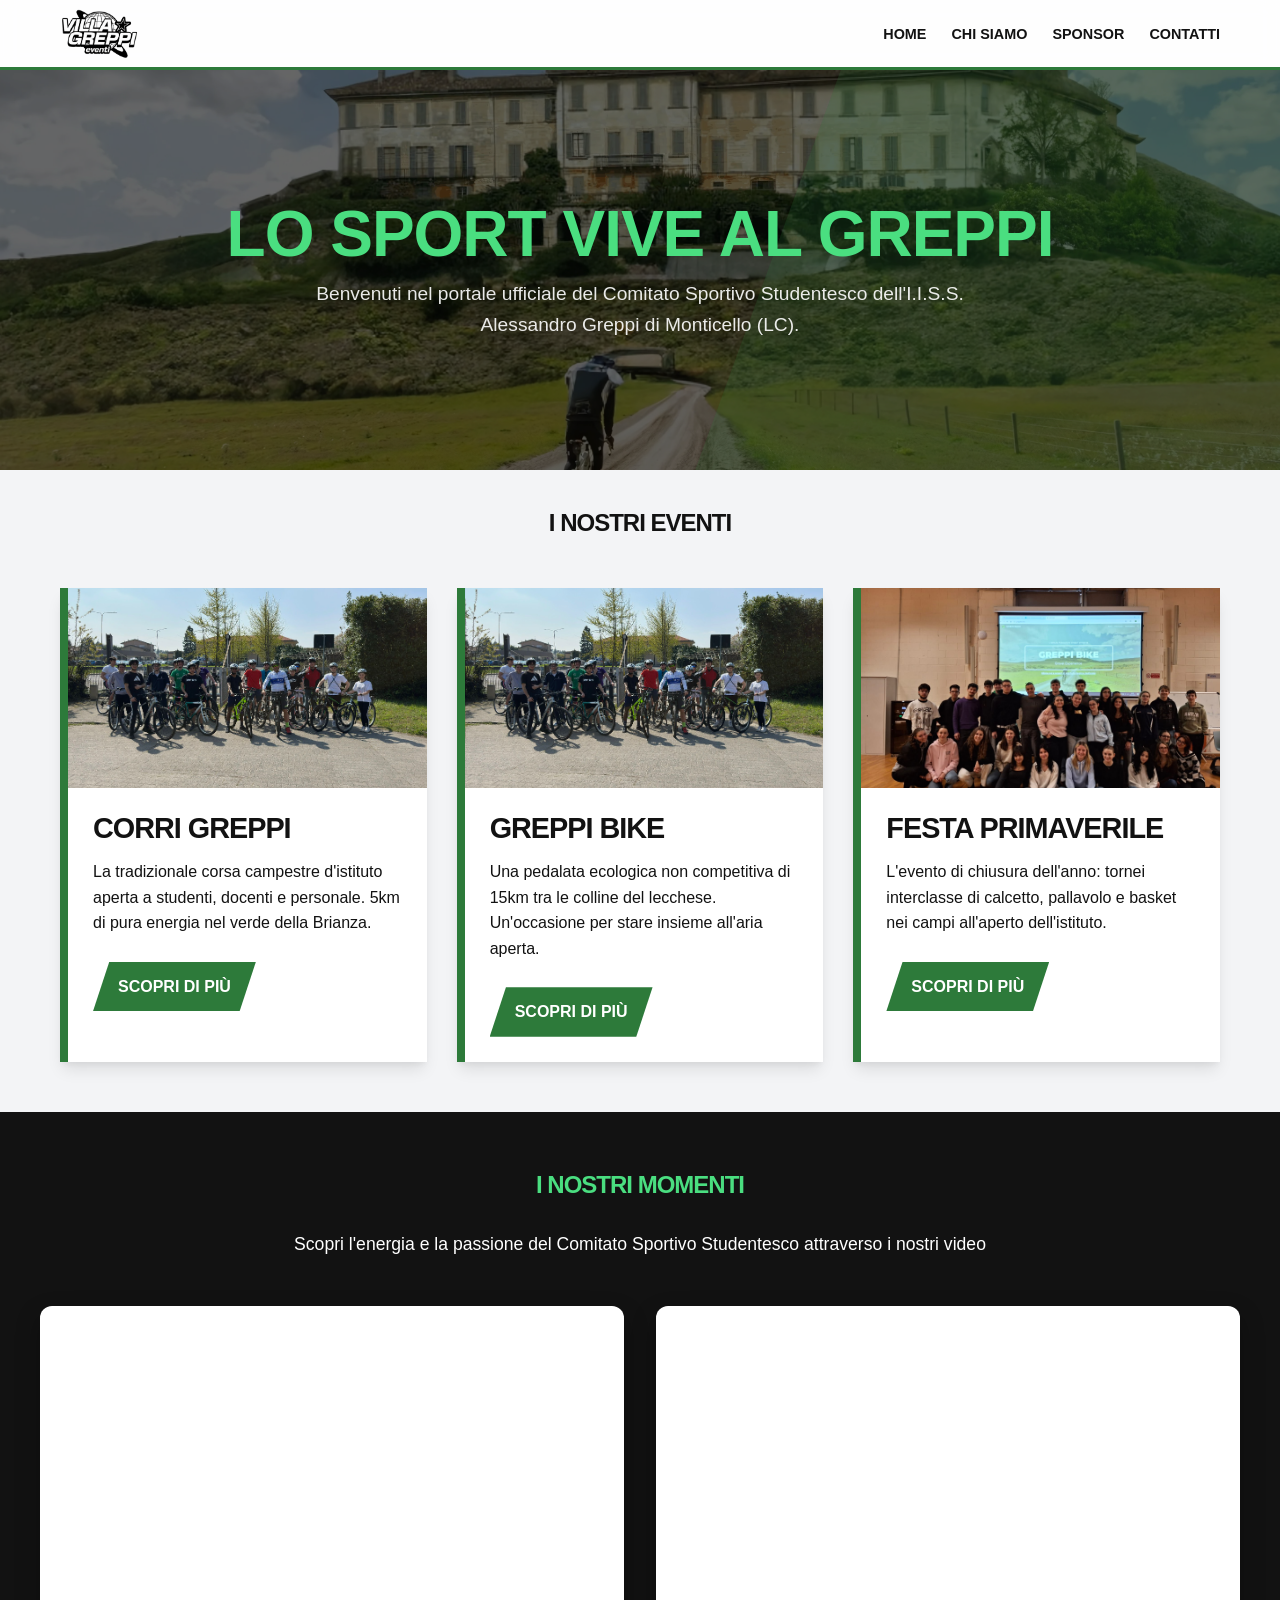
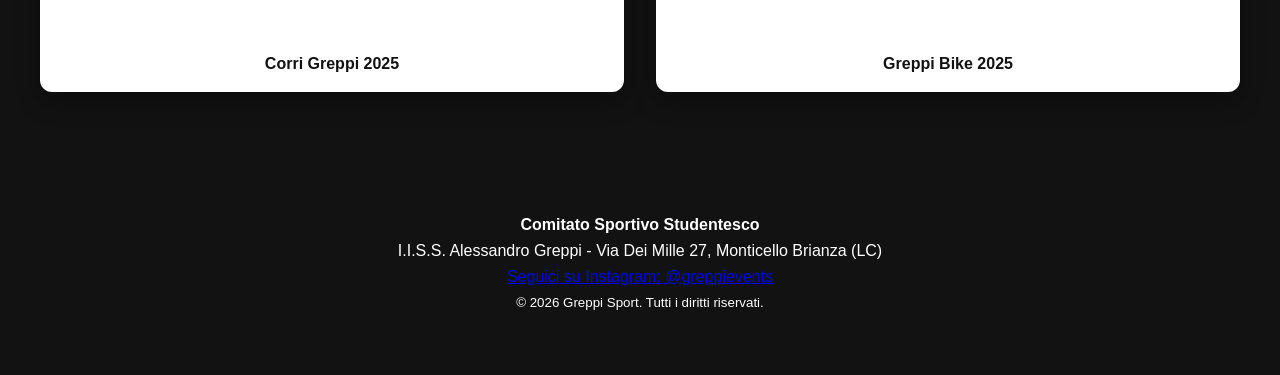
<file: index.html>
<!DOCTYPE html>
<html lang="it">
<head>
    <meta charset="UTF-8">
    <meta name="viewport" content="width=device-width, initial-scale=1.0">
    <meta name="description" content="Comitato Sportivo Studentesco dell'I.I.S.S. Alessandro Greppi. Eventi sportivi: Corri Greppi, Greppi Bike, Festa Primaverile. Corsa, maratona, Villa Greppi.">
    <title>Greppi Sport | I.I.S.S. Alessandro Greppi</title>
    <link rel="stylesheet" href="css/style.css">
</head>
<body>

    <header class="main-header">
        <nav class="navbar">
            <div class="logo"><a href="index.html"><img src="img/logo1.png" alt="Logo Greppi Sport"></a></div>
            <button class="menu-toggle" id="menuToggle">☰</button>
            <ul class="nav-links" id="navLinks">
                <li><a href="index.html">Home</a></li>
                <li><a href="chi-siamo.html">Chi Siamo</a></li>
                <li><a href="sponsor.html">Sponsor</a></li>
                <li><a href="contatti.html">Contatti</a></li>
            </ul>
        </nav>
    </header>

    <section class="hero" style="background-image: url('img/fotovillahome.png'); background-size: cover; background-position: center;">
        <div class="hero-overlay" style="position: absolute; top: 0; left: 0; right: 0; bottom: 0; background: rgba(0,0,0,0.6);"></div>
        <div style="position: relative; z-index: 2;">
            <h1>Lo sport vive al Greppi</h1>
            <p>Benvenuti nel portale ufficiale del Comitato Sportivo Studentesco dell'I.I.S.S. Alessandro Greppi di Monticello (LC).</p>
        </div>
    </section>

    <main class="container">
        <h2 style="text-align: center;">I Nostri Eventi</h2>
        <br>
        <br>
        <div class="events-grid">
            <div class="card">
                <div class="card-img" style="background-image: url('img/fotoragazzi.png'); background-size: cover; background-position: center; color: transparent;">[Immagine Ragazzi che corrono]</div>
                <div class="card-content">
                    <h3>Corri Greppi</h3>
                    <p>La tradizionale corsa campestre d'istituto aperta a studenti, docenti e personale. 5km di pura energia nel verde della Brianza.</p>
                    <br>
                    <a href="corri-greppi/index.html" class="btn">Scopri di più</a>
                </div>
            </div>
            
            <div class="card">
                <div class="card-img" style="background-image: url('img/fotoragazzi.png'); background-size: cover; background-position: center; color: transparent;">[Immagine Gruppo in bicicletta]</div>
                <div class="card-content">
                    <h3>Greppi Bike</h3>
                    <p>Una pedalata ecologica non competitiva di 15km tra le colline del lecchese. Un'occasione per stare insieme all'aria aperta.</p>
                    <br>
                    <a href="greppi-bike/index.html" class="btn">Scopri di più</a>
                </div>
            </div>

            <div class="card">
                <div class="card-img" style="background-image: url('img/grupporagazzicomitato.jpg'); background-size: cover; background-position: center; color: transparent;">[Immagine Torneo Pallavolo]</div>
                <div class="card-content">
                    <h3>Festa Primaverile</h3>
                    <p>L'evento di chiusura dell'anno: tornei interclasse di calcetto, pallavolo e basket nei campi all'aperto dell'istituto.</p>
                    <br>
                    <a href="festa-primaverile/index.html" class="btn">Scopri di più</a>
                </div>
            </div>
        </div>
    </main>

    <section style="background: var(--dark); color: white; padding: 60px 20px; text-align: center;">
        <h2 style="color: var(--primary-bright); margin-bottom: 2rem;">I Nostri Momenti</h2>
        <p style="margin-bottom: 3rem; font-size: 1.1rem;">Scopri l'energia e la passione del Comitato Sportivo Studentesco attraverso i nostri video</p>
        
        <div class="video-grid" style="display: grid; grid-template-columns: repeat(auto-fit, minmax(400px, 1fr)); gap: 2rem; max-width: 1200px; margin: 0 auto;">
            <div style="background: white; border-radius: 12px; overflow: hidden; box-shadow: 0 10px 25px rgba(0,0,0,0.3);">
                <div style="position: relative; padding-bottom: 56.25%; height: 0;">
                    <iframe src="https://www.youtube-nocookie.com/embed/0tg53-FqKUw" 
                            style="position: absolute; top: 0; left: 0; width: 100%; height: 100%; border: none;" 
                            allowfullscreen>
                    </iframe>
                </div>
                <div style="padding: 1rem;">
                    <h4 style="color: var(--dark); margin: 0;">Corri Greppi 2025</h4>
                </div>
            </div>
            
            <div style="background: white; border-radius: 12px; overflow: hidden; box-shadow: 0 10px 25px rgba(0,0,0,0.3);">
                <div style="position: relative; padding-bottom: 56.25%; height: 0;">
                    <iframe src="https://www.youtube-nocookie.com/embed/YhmUD1YrfaY" 
                            style="position: absolute; top: 0; left: 0; width: 100%; height: 100%; border: none;" 
                            allowfullscreen>
                    </iframe>
                </div>
                <div style="padding: 1rem;">
                    <h4 style="color: var(--dark); margin: 0;">Greppi Bike 2025</h4>
                </div>
            </div>
        </div>
    </section>

    <footer>
        <p><strong>Comitato Sportivo Studentesco</strong></p>
        <p>I.I.S.S. Alessandro Greppi - Via Dei Mille 27, Monticello Brianza (LC)</p>
        <p><a href="https://instagram.com/greppievents" target="_blank">Seguici su Instagram: @greppievents</a></p>
        <p><small>&copy; 2026 Greppi Sport. Tutti i diritti riservati.</small></p>
    </footer>

    <script src="js/main.js"></script>
</body>
</html>
</file>
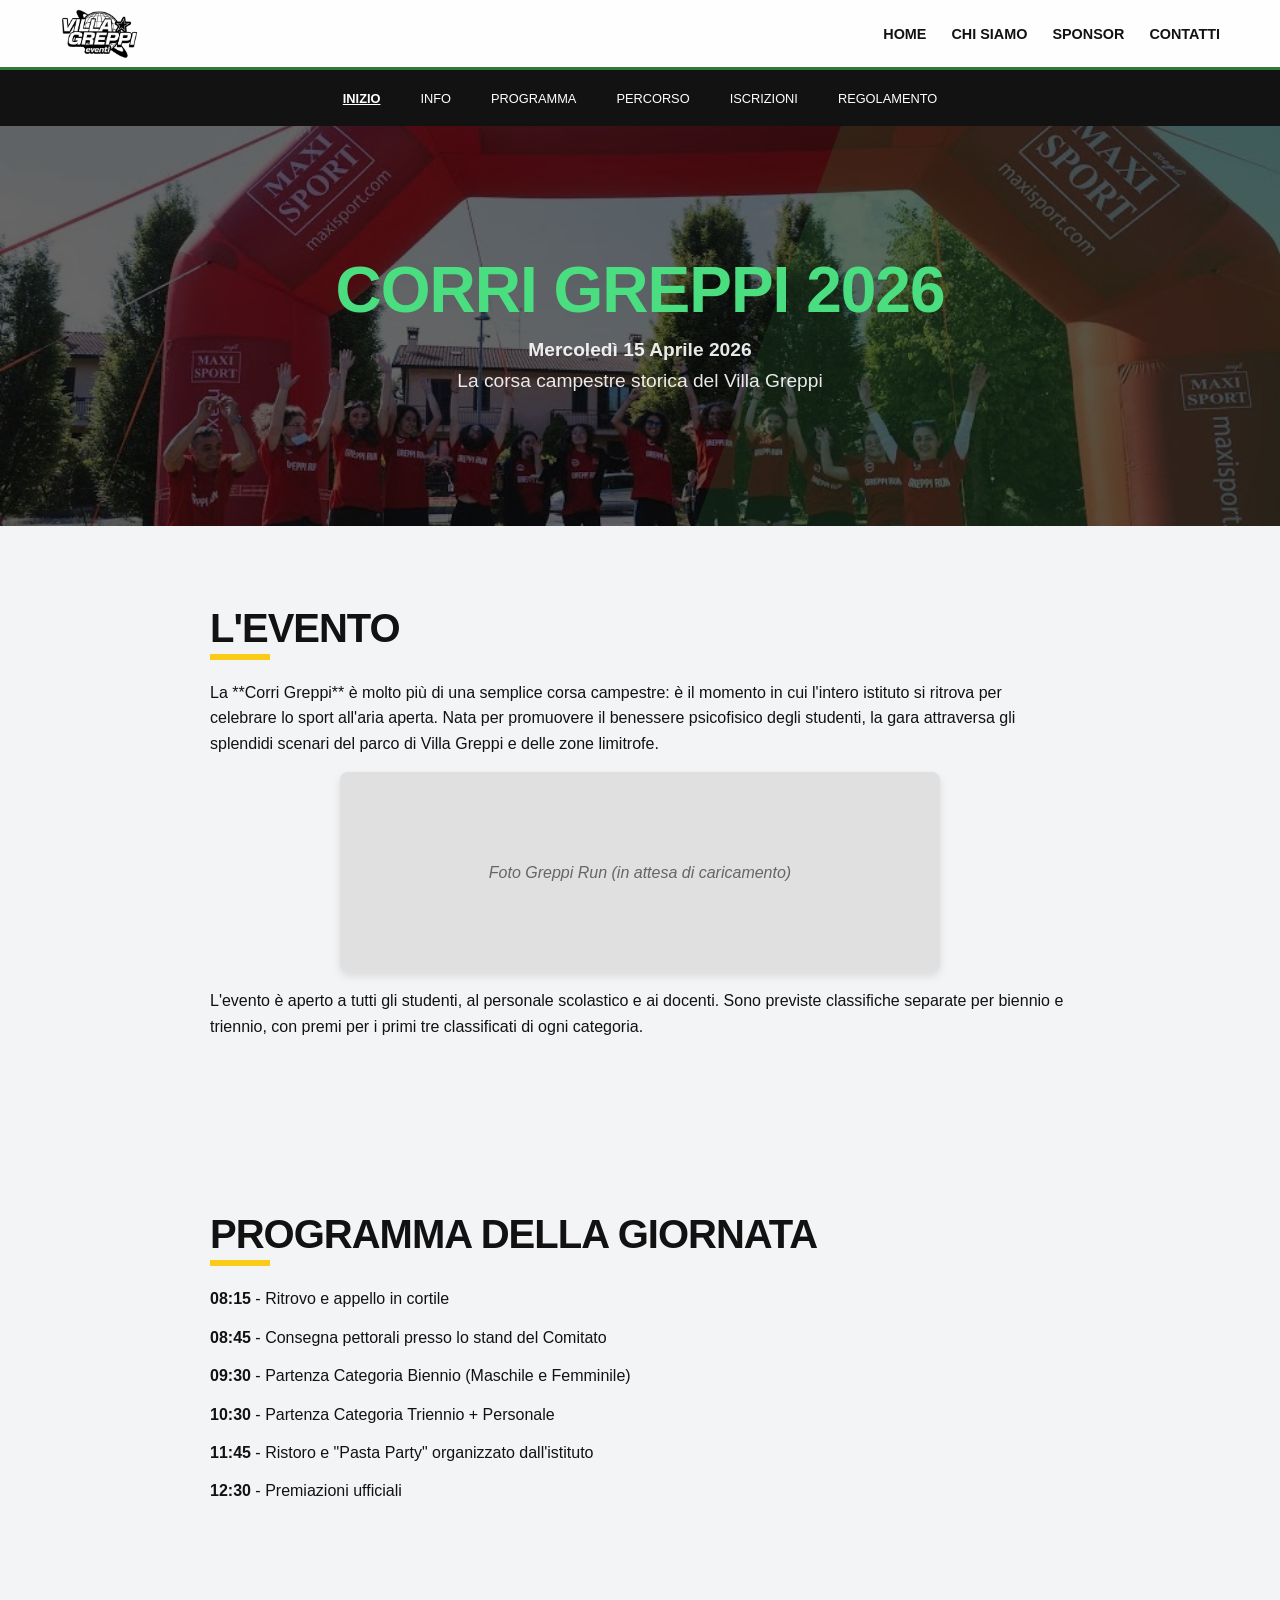
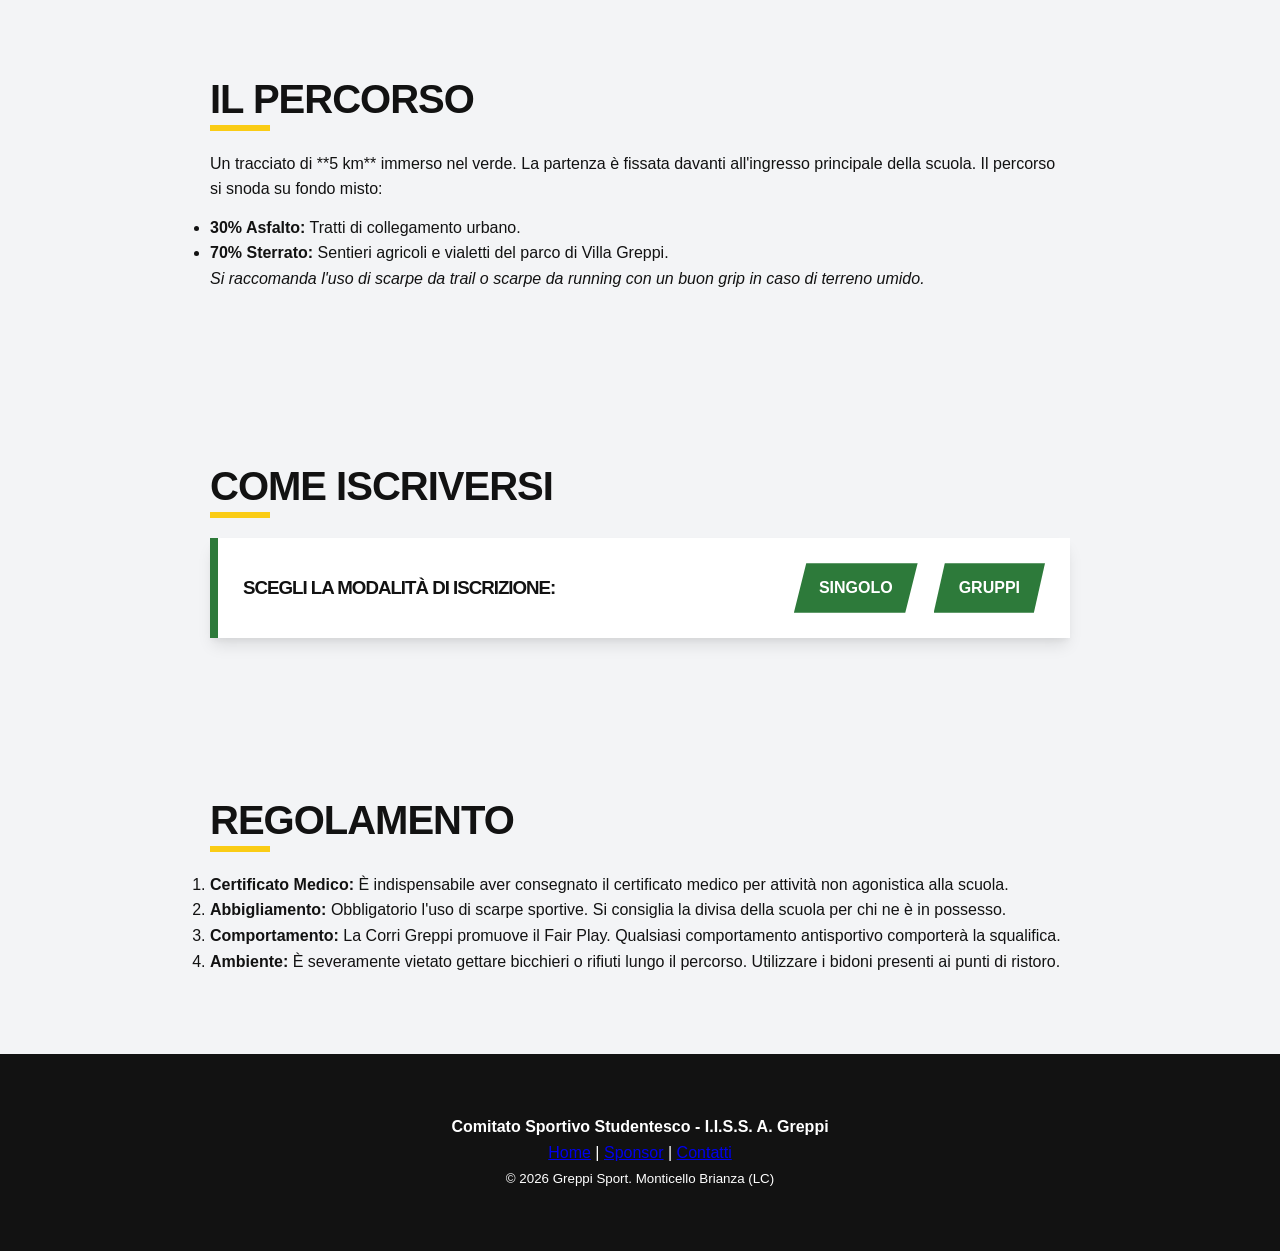
<file: corri-greppi/index.html>
<!DOCTYPE html>
<html lang="it">
<head>
    <meta charset="UTF-8">
    <meta name="viewport" content="width=device-width, initial-scale=1.0">
    <meta name="description" content="Corri Greppi 2026: Corsa campestre 5km nella Villa Greppi di Monticello. Evento del Comitato Sportivo Studentesco. Iscrizioni aperte per studenti, docenti e personale.">
    <title>Corri Greppi 2026 | Greppi Sport</title>
    <link rel="stylesheet" href="../css/style.css">
</head>
<body>

    <header class="main-header">
        <nav class="navbar">
            <div class="logo"><a href="../index.html"><img src="../img/logo1.png" alt="Logo Greppi Sport"></a></div>
            <button class="menu-toggle" id="menuToggle">☰</button>
            <ul class="nav-links" id="navLinks">
                <li><a href="../index.html">Home</a></li>
                <li><a href="../chi-siamo.html">Chi Siamo</a></li>
                <li><a href="../sponsor.html">Sponsor</a></li>
                <li><a href="../contatti.html">Contatti</a></li>
            </ul>
        </nav>
    </header>

    <nav class="event-nav">
        <ul>
            <li><a href="#hero">Inizio</a></li>
            <li><a href="#info">Info</a></li>
            <li><a href="#programma">Programma</a></li>
            <li><a href="#percorso">Percorso</a></li>
            <li><a href="#iscrizioni">Iscrizioni</a></li>
            <li><a href="#regolamento">Regolamento</a></li>
        </ul>
    </nav>

    <section id="hero" class="hero" style="background-image: url('../img/immaginegreppirun.jpg'); background-size: cover; background-position: center;">
        <div class="hero-overlay" style="position: absolute; top: 0; left: 0; right: 0; bottom: 0; background: rgba(0,0,0,0.6);"></div>
        <div style="position: relative; z-index: 2;">
            <h1>Corri Greppi 2026</h1>
            <p><strong>Mercoledì 15 Aprile 2026</strong><br>La corsa campestre storica del Villa Greppi</p>
        </div>
    </section>

    <section id="info" class="event-section">
        <h2>L'Evento</h2>
        <p>La **Corri Greppi** è molto più di una semplice corsa campestre: è il momento in cui l'intero istituto si ritrova per celebrare lo sport all'aria aperta. Nata per promuovere il benessere psicofisico degli studenti, la gara attraversa gli splendidi scenari del parco di Villa Greppi e delle zone limitrofe.</p>
        
        <div class="image-placeholder" style="max-height: 300px; display: flex; align-items: center;">Foto Greppi Run (in attesa di caricamento)</div>

        <p>L'evento è aperto a tutti gli studenti, al personale scolastico e ai docenti. Sono previste classifiche separate per biennio e triennio, con premi per i primi tre classificati di ogni categoria.</p>
    </section>

    <section id="programma" class="event-section" style="background-color: var(--bg-light);">
        <h2>Programma della Giornata</h2>
        <div class="program-table">
            <p><strong>08:15</strong> - Ritrovo e appello in cortile</p>
            <p><strong>08:45</strong> - Consegna pettorali presso lo stand del Comitato</p>
            <p><strong>09:30</strong> - Partenza Categoria Biennio (Maschile e Femminile)</p>
            <p><strong>10:30</strong> - Partenza Categoria Triennio + Personale</p>
            <p><strong>11:45</strong> - Ristoro e "Pasta Party" organizzato dall'istituto</p>
            <p><strong>12:30</strong> - Premiazioni ufficiali</p>
        </div>
    </section>

    <section id="percorso" class="event-section">
        <h2>Il Percorso</h2>
        <p>Un tracciato di **5 km** immerso nel verde. La partenza è fissata davanti all'ingresso principale della scuola. Il percorso si snoda su fondo misto:</p>
        <ul>
            <li><strong>30% Asfalto:</strong> Tratti di collegamento urbano.</li>
            <li><strong>70% Sterrato:</strong> Sentieri agricoli e vialetti del parco di Villa Greppi.</li>
        </ul>
        <p><em>Si raccomanda l'uso di scarpe da trail o scarpe da running con un buon grip in caso di terreno umido.</em></p>
    </section>

    <section id="iscrizioni" class="event-section">
        <h2>Come Iscriversi</h2>
        <div class="signup-section">
            <h3>Scegli la modalità di iscrizione:</h3>
            <div class="btn-container">
                <a href="#" class="btn">Singolo</a>
                <a href="#" class="btn">Gruppi</a>
            </div>
        </div>
    </section>

    <section id="regolamento" class="event-section">
        <h2>Regolamento</h2>
        <ol>
            <li><strong>Certificato Medico:</strong> È indispensabile aver consegnato il certificato medico per attività non agonistica alla scuola.</li>
            <li><strong>Abbigliamento:</strong> Obbligatorio l'uso di scarpe sportive. Si consiglia la divisa della scuola per chi ne è in possesso.</li>
            <li><strong>Comportamento:</strong> La Corri Greppi promuove il Fair Play. Qualsiasi comportamento antisportivo comporterà la squalifica.</li>
            <li><strong>Ambiente:</strong> È severamente vietato gettare bicchieri o rifiuti lungo il percorso. Utilizzare i bidoni presenti ai punti di ristoro.</li>
        </ol>
    </section>

    <footer>
        <p><strong>Comitato Sportivo Studentesco - I.I.S.S. A. Greppi</strong></p>
        <p><a href="../index.html">Home</a> | <a href="../sponsor.html">Sponsor</a> | <a href="../contatti.html">Contatti</a></p>
        <p><small>&copy; 2026 Greppi Sport. Monticello Brianza (LC)</small></p>
    </footer>

    <script src="../js/main.js"></script>
</body>
</html>
</file>
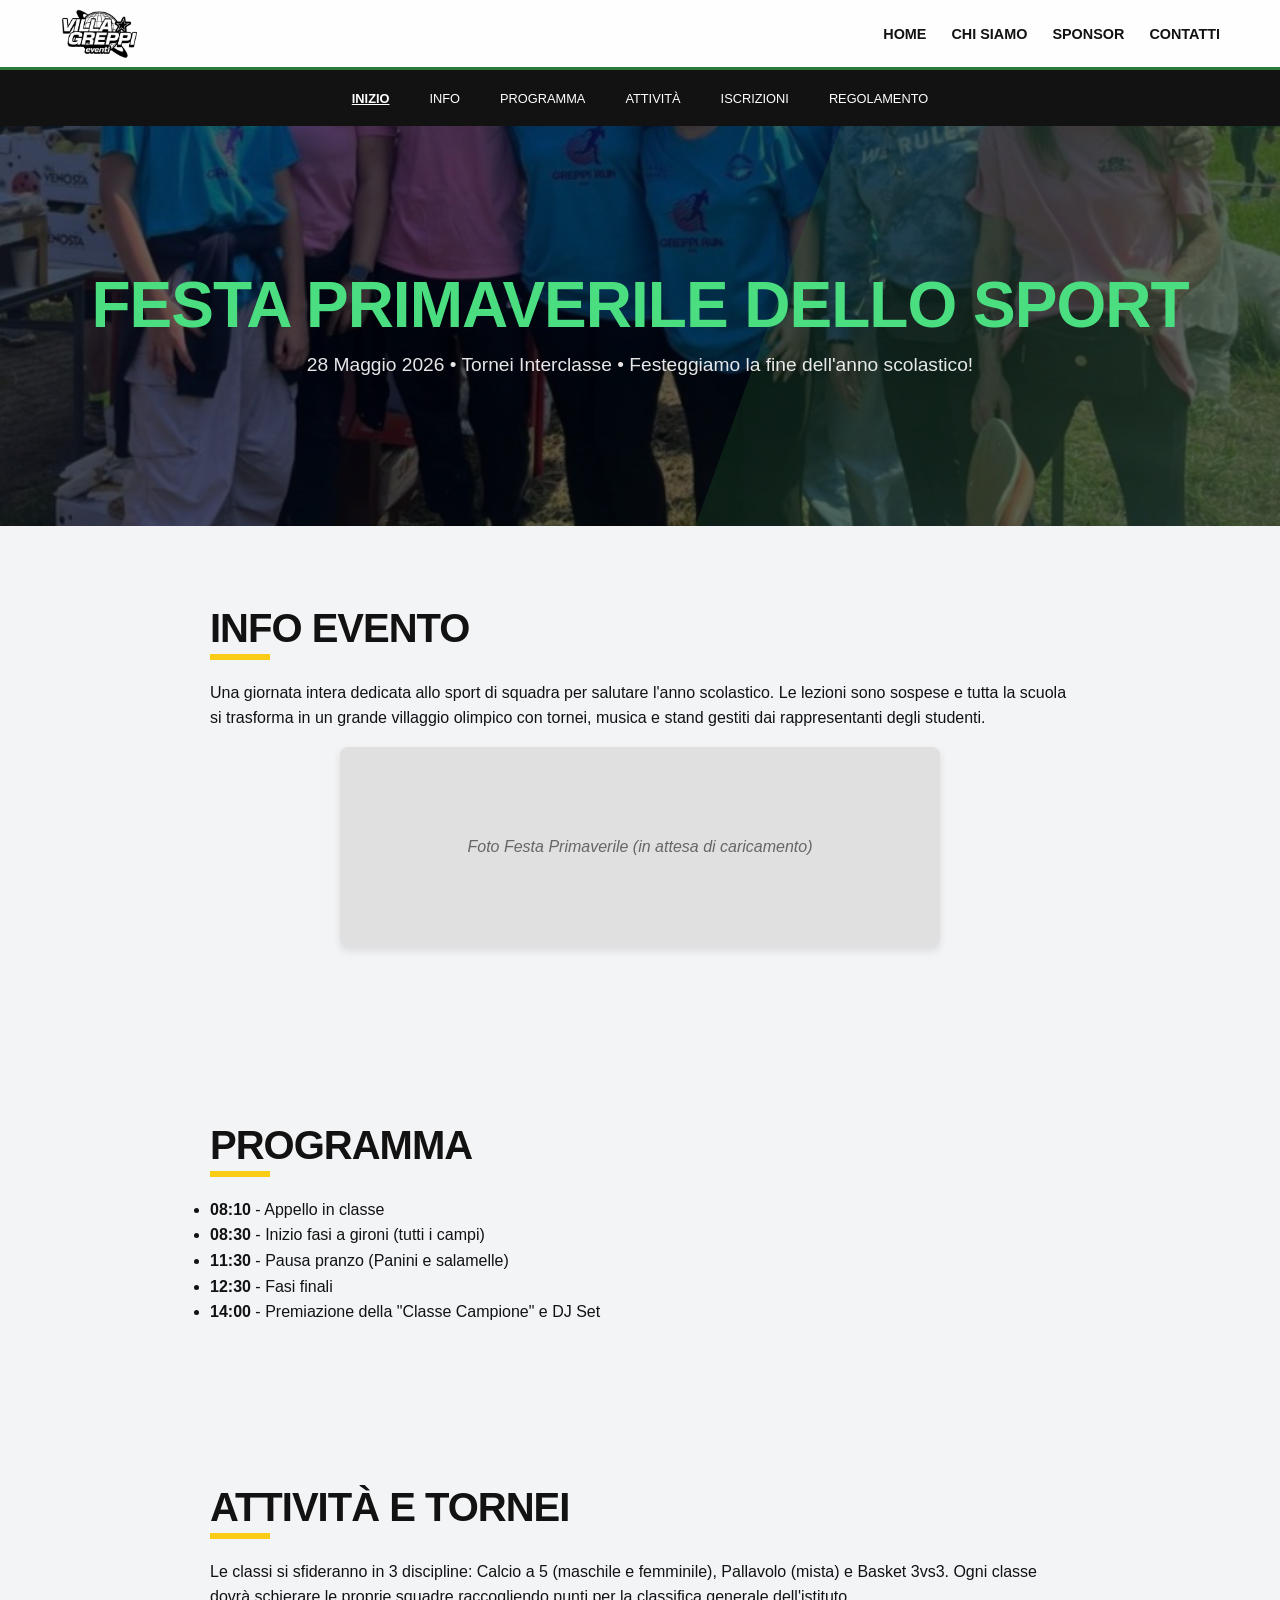
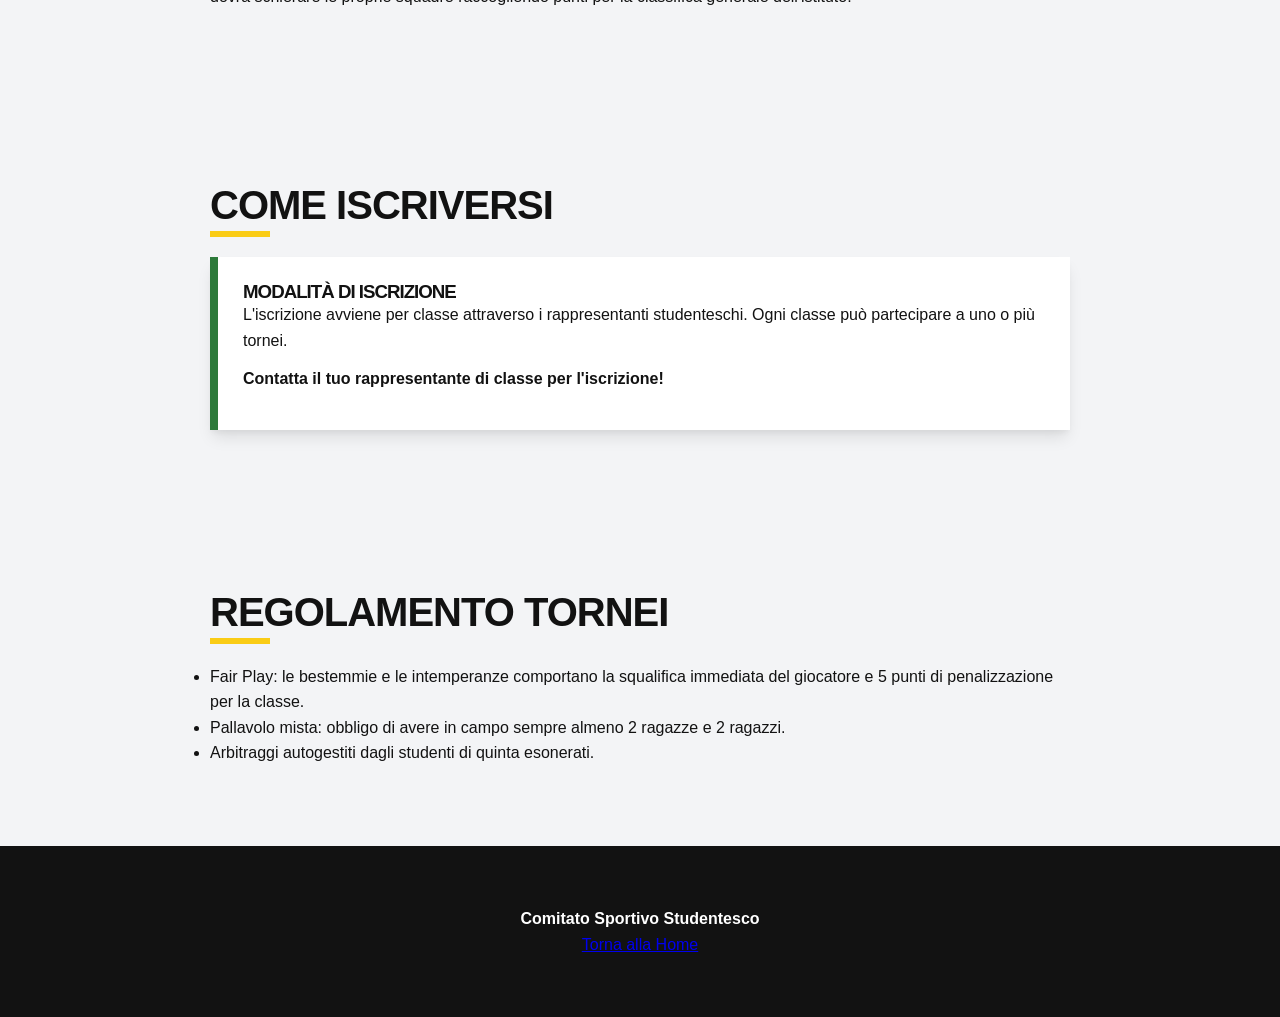
<file: festa-primaverile/index.html>
<!DOCTYPE html>
<html lang="it">
<head>
    <meta charset="UTF-8">
    <meta name="viewport" content="width=device-width, initial-scale=1.0">
    <meta name="description" content="Festa Primaverile dello Sport 2026: Tornei calcio, pallavolo, basket. Evento di chiusura anno scolastico Comitato Sportivo Studentesco I.I.S.S. Greppi Monticello.">
    <title>Festa Primaverile | Greppi Sport</title>
    <link rel="stylesheet" href="../css/style.css">
</head>
<body>

    <header class="main-header">
        <nav class="navbar">
            <div class="logo"><a href="../index.html"><img src="../img/logo1.png" alt="Logo Greppi Sport"></a></div>
            <button class="menu-toggle" id="menuToggle">☰</button>
            <ul class="nav-links" id="navLinks">
                <li><a href="../index.html">Home</a></li>
                <li><a href="../chi-siamo.html">Chi Siamo</a></li>
                <li><a href="../sponsor.html">Sponsor</a></li>
                <li><a href="../contatti.html">Contatti</a></li>
            </ul>
        </nav>
    </header>

    <nav class="event-nav">
        <ul>
            <li><a href="#hero">Inizio</a></li>
            <li><a href="#info">Info</a></li>
            <li><a href="#programma">Programma</a></li>
            <li><a href="#attivita">Attività</a></li>
            <li><a href="#iscrizioni">Iscrizioni</a></li>
            <li><a href="#regolamento">Regolamento</a></li>
        </ul>
    </nav>

    <section id="hero" class="hero" style="background-image: url('../img/volontari1.png'); background-size: cover; background-position: center;">
        <div class="hero-overlay" style="position: absolute; top: 0; left: 0; right: 0; bottom: 0; background: rgba(0,0,0,0.6);"></div>
        <div style="position: relative; z-index: 2;">
            <h1>Festa Primaverile dello Sport</h1>
            <p>28 Maggio 2026 • Tornei Interclasse • Festeggiamo la fine dell'anno scolastico!</p>
        </div>
    </section>

    <section id="info" class="event-section">
        <h2>Info Evento</h2>
        <p>Una giornata intera dedicata allo sport di squadra per salutare l'anno scolastico. Le lezioni sono sospese e tutta la scuola si trasforma in un grande villaggio olimpico con tornei, musica e stand gestiti dai rappresentanti degli studenti.</p>
        
        <div class="image-placeholder" style="max-height: 300px; display: flex; align-items: center;">Foto Festa Primaverile (in attesa di caricamento)</div>
    </section>

    <section id="programma" class="event-section">
        <h2>Programma</h2>
        <ul>
            <li><strong>08:10</strong> - Appello in classe</li>
            <li><strong>08:30</strong> - Inizio fasi a gironi (tutti i campi)</li>
            <li><strong>11:30</strong> - Pausa pranzo (Panini e salamelle)</li>
            <li><strong>12:30</strong> - Fasi finali</li>
            <li><strong>14:00</strong> - Premiazione della "Classe Campione" e DJ Set</li>
        </ul>
    </section>

    <section id="attivita" class="event-section">
        <h2>Attività e Tornei</h2>
        <p>Le classi si sfideranno in 3 discipline: Calcio a 5 (maschile e femminile), Pallavolo (mista) e Basket 3vs3. Ogni classe dovrà schierare le proprie squadre raccogliendo punti per la classifica generale dell'istituto.</p>
    </section>

    <section id="iscrizioni" class="event-section">
        <h2>Come Iscriversi</h2>
        <div class="signup-section">
            <div>
                <h3>Modalità di Iscrizione</h3>
                <p>L'iscrizione avviene per classe attraverso i rappresentanti studenteschi. Ogni classe può partecipare a uno o più tornei.</p>
                <p><strong>Contatta il tuo rappresentante di classe per l'iscrizione!</strong></p>
            </div>
        </div>
    </section>

    <section id="regolamento" class="event-section">
        <h2>Regolamento Tornei</h2>
        <ul>
            <li>Fair Play: le bestemmie e le intemperanze comportano la squalifica immediata del giocatore e 5 punti di penalizzazione per la classe.</li>
            <li>Pallavolo mista: obbligo di avere in campo sempre almeno 2 ragazze e 2 ragazzi.</li>
            <li>Arbitraggi autogestiti dagli studenti di quinta esonerati.</li>
        </ul>
    </section>

    <footer>
        <p><strong>Comitato Sportivo Studentesco</strong></p>
        <p><a href="../index.html">Torna alla Home</a></p>
    </footer>

    <script src="../js/main.js"></script>
</body>
</html>
</file>
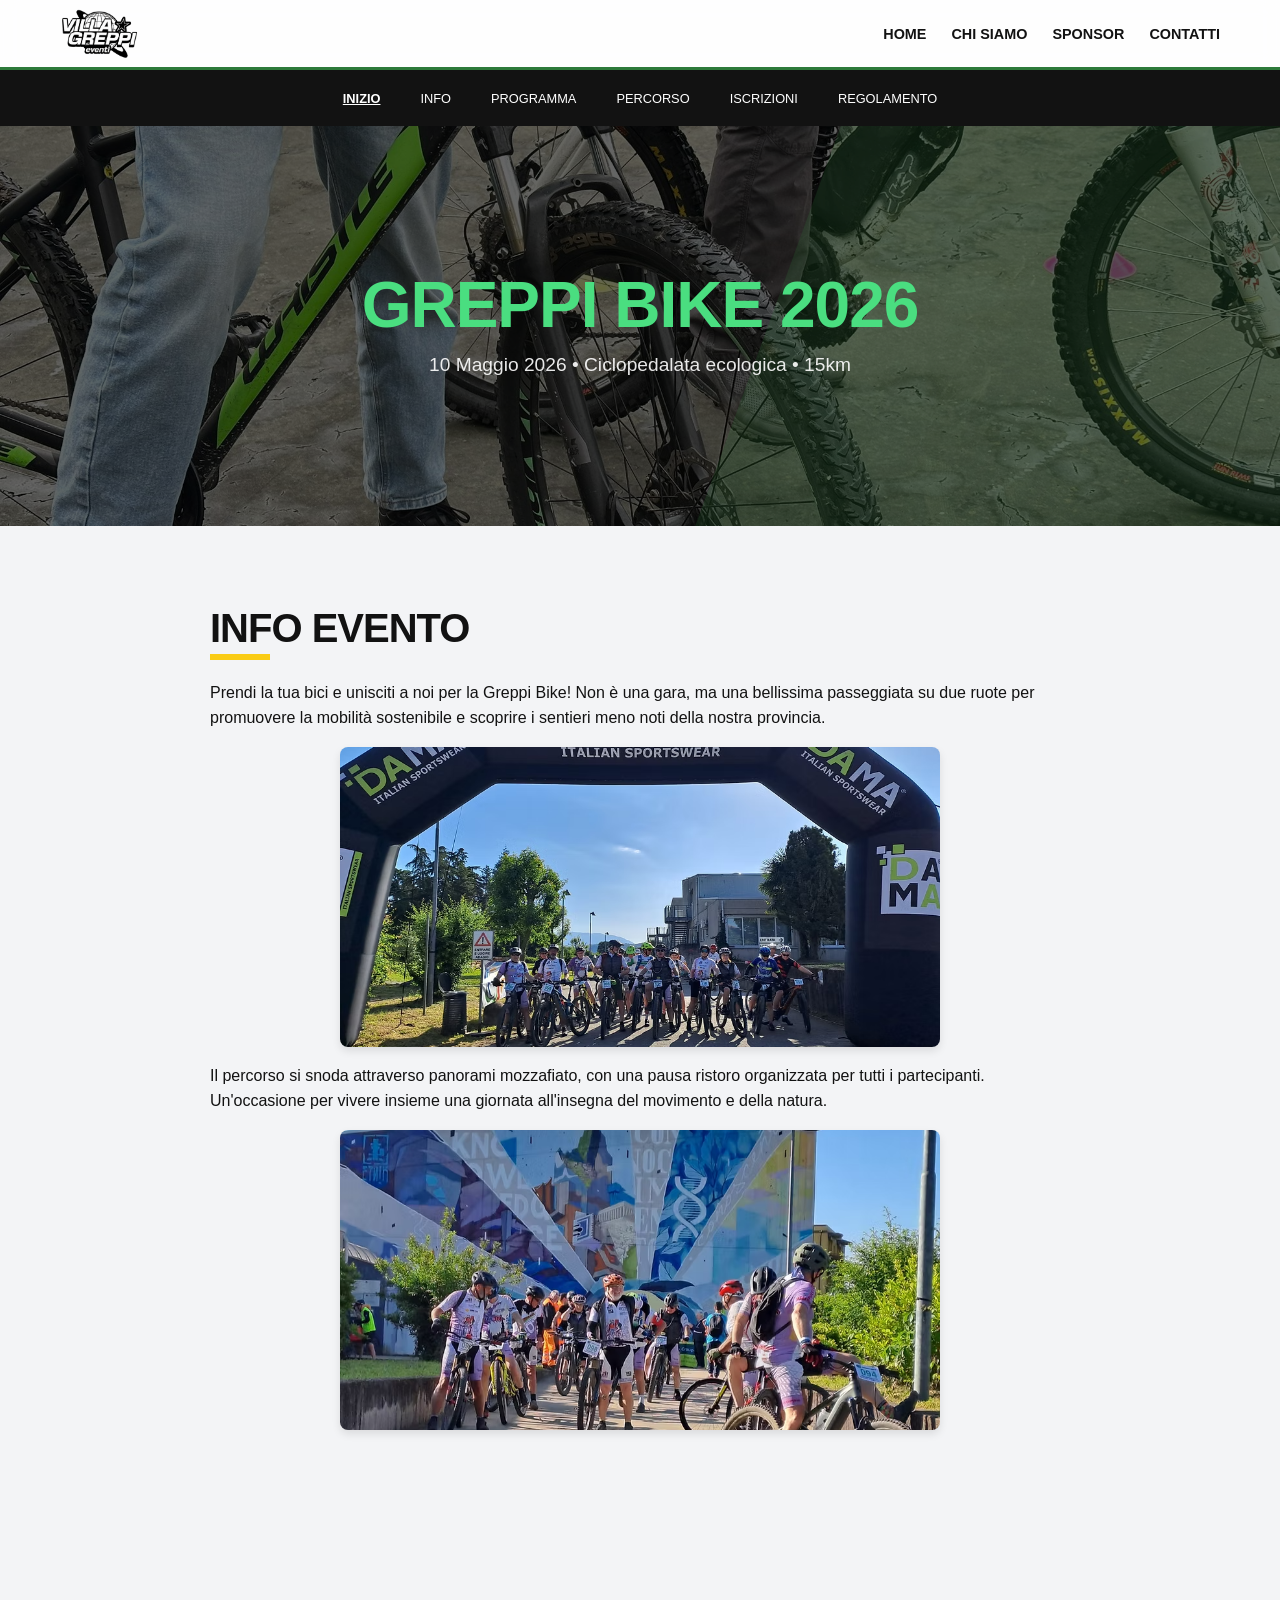
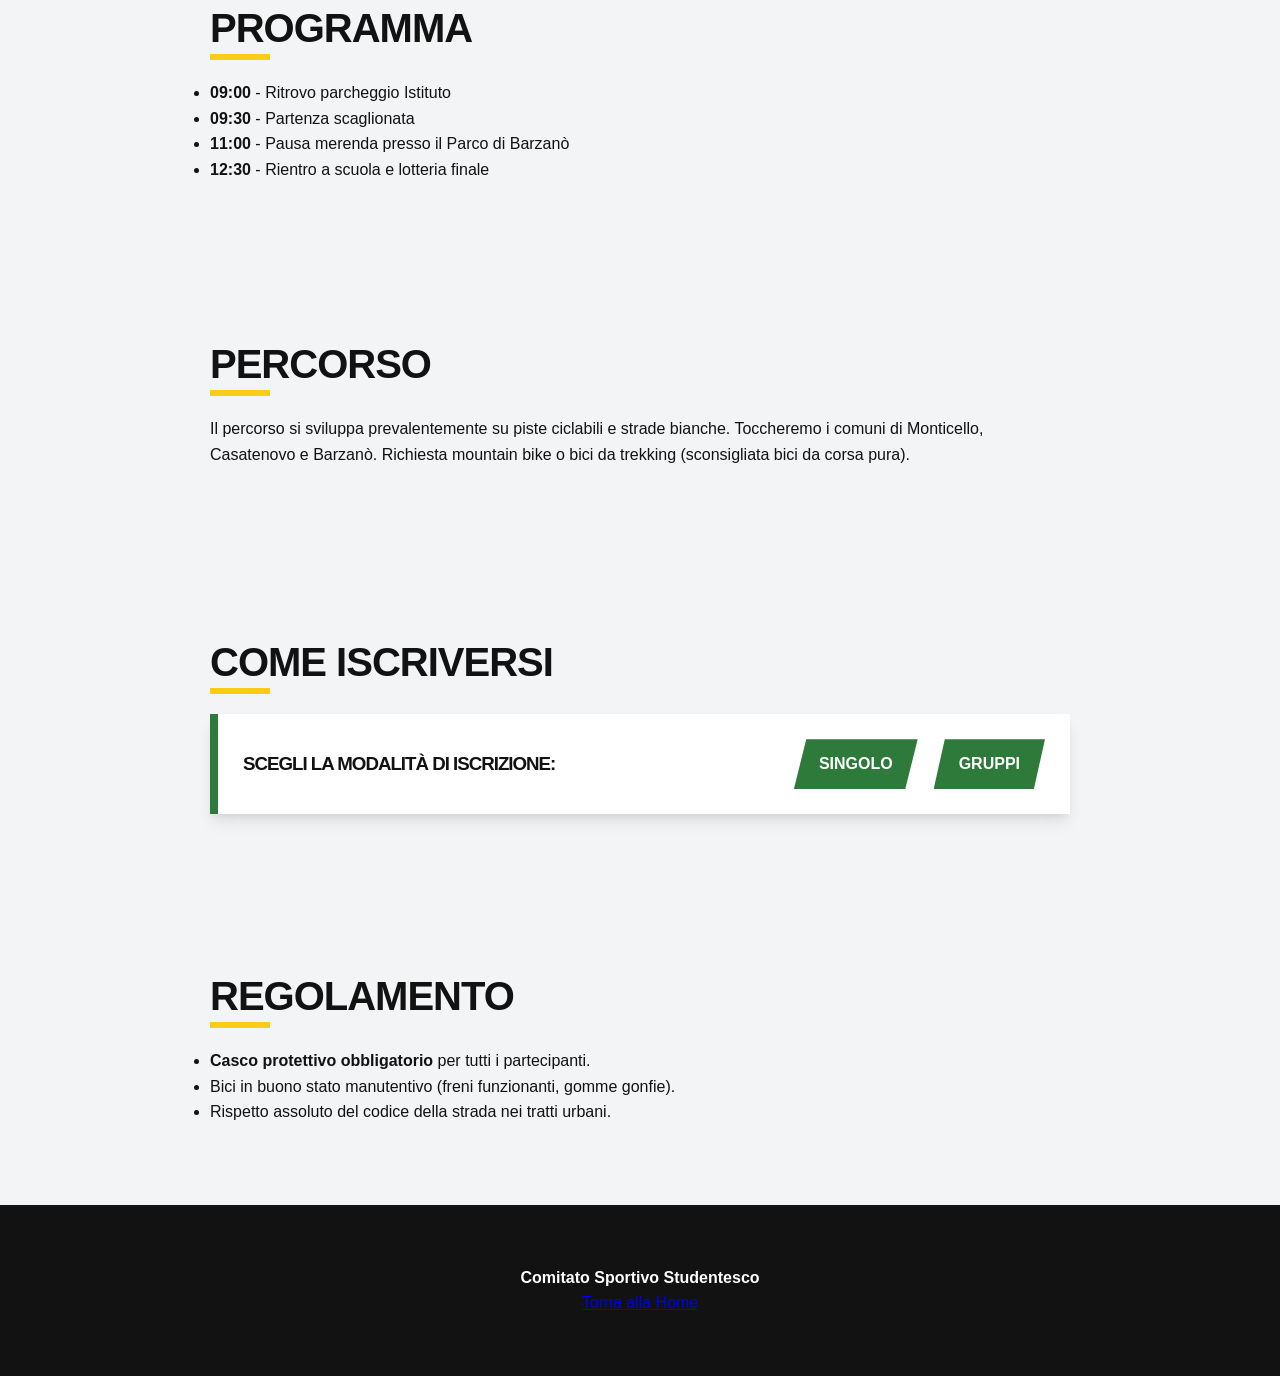
<file: greppi-bike/index.html>
<!DOCTYPE html>
<html lang="it">
<head>
    <meta charset="UTF-8">
    <meta name="viewport" content="width=device-width, initial-scale=1.0">
    <meta name="description" content="Greppi Bike 2026: Ciclopedalata ecologica 15km tra le colline lecchesi. Evento non competitivo del Comitato Sportivo Studentesco dell'I.I.S.S. Greppi.">
    <title>Greppi Bike | Greppi Sport</title>
    <link rel="stylesheet" href="../css/style.css">
</head>
<body>

    <header class="main-header">
        <nav class="navbar">
            <div class="logo"><a href="../index.html"><img src="../img/logo1.png" alt="Logo Greppi Sport"></a></div>
            <button class="menu-toggle" id="menuToggle">☰</button>
            <ul class="nav-links" id="navLinks">
                <li><a href="../index.html">Home</a></li>
                <li><a href="../chi-siamo.html">Chi Siamo</a></li>
                <li><a href="../sponsor.html">Sponsor</a></li>
                <li><a href="../contatti.html">Contatti</a></li>
            </ul>
        </nav>
    </header>

    <nav class="event-nav">
        <ul>
            <li><a href="#hero">Inizio</a></li>
            <li><a href="#info">Info</a></li>
            <li><a href="#programma">Programma</a></li>
            <li><a href="#percorso">Percorso</a></li>
            <li><a href="#iscrizioni">Iscrizioni</a></li>
            <li><a href="#regolamento">Regolamento</a></li>
        </ul>
    </nav>

    <section id="hero" class="hero" style="background-image: url('../img/imgbici1'); background-size: cover; background-position: center;">
        <div class="hero-overlay" style="position: absolute; top: 0; left: 0; right: 0; bottom: 0; background: rgba(0,0,0,0.6);"></div>
        <div style="position: relative; z-index: 2;">
            <h1>Greppi Bike 2026</h1>
            <p>10 Maggio 2026 • Ciclopedalata ecologica • 15km</p>
        </div>
    </section>

    <section id="info" class="event-section">
        <h2>Info Evento</h2>
        <p>Prendi la tua bici e unisciti a noi per la Greppi Bike! Non è una gara, ma una bellissima passeggiata su due ruote per promuovere la mobilità sostenibile e scoprire i sentieri meno noti della nostra provincia.</p>
        
        <img src="../img/45864e_4db5e9af018948b09e7f8d883d0123fa~mv2.avif" alt="Greppi Bike" class="event-image" style="max-height: 300px; object-fit: cover;">

        <p>Il percorso si snoda attraverso panorami mozzafiato, con una pausa ristoro organizzata per tutti i partecipanti. Un'occasione per vivere insieme una giornata all'insegna del movimento e della natura.</p>
        
        <img src="../img/45864e_30f52be5ee38446f97f398d8cb1f7d15~mv2.avif" alt="Greppi Bike" class="event-image" style="max-height: 300px; object-fit: cover;">
    </section>

    <section id="programma" class="event-section">
        <h2>Programma</h2>
        <ul>
            <li><strong>09:00</strong> - Ritrovo parcheggio Istituto</li>
            <li><strong>09:30</strong> - Partenza scaglionata</li>
            <li><strong>11:00</strong> - Pausa merenda presso il Parco di Barzanò</li>
            <li><strong>12:30</strong> - Rientro a scuola e lotteria finale</li>
        </ul>
    </section>

    <section id="percorso" class="event-section">
        <h2>Percorso</h2>
        <p>Il percorso si sviluppa prevalentemente su piste ciclabili e strade bianche. Toccheremo i comuni di Monticello, Casatenovo e Barzanò. Richiesta mountain bike o bici da trekking (sconsigliata bici da corsa pura).</p>
    </section>

    <section id="iscrizioni" class="event-section">
        <h2>Come Iscriversi</h2>
        <div class="signup-section">
            <h3>Scegli la modalità di iscrizione:</h3>
            <div class="btn-container">
                <a href="#" class="btn">Singolo</a>
                <a href="#" class="btn">Gruppi</a>
            </div>
        </div>
    </section>

    <section id="regolamento" class="event-section">
        <h2>Regolamento</h2>
        <ul>
            <li><strong>Casco protettivo obbligatorio</strong> per tutti i partecipanti.</li>
            <li>Bici in buono stato manutentivo (freni funzionanti, gomme gonfie).</li>
            <li>Rispetto assoluto del codice della strada nei tratti urbani.</li>
        </ul>
    </section>

    <footer>
        <p><strong>Comitato Sportivo Studentesco</strong></p>
        <p><a href="../index.html">Torna alla Home</a></p>
    </footer>

    <script src="../js/main.js"></script>
</body>
</html>
</file>
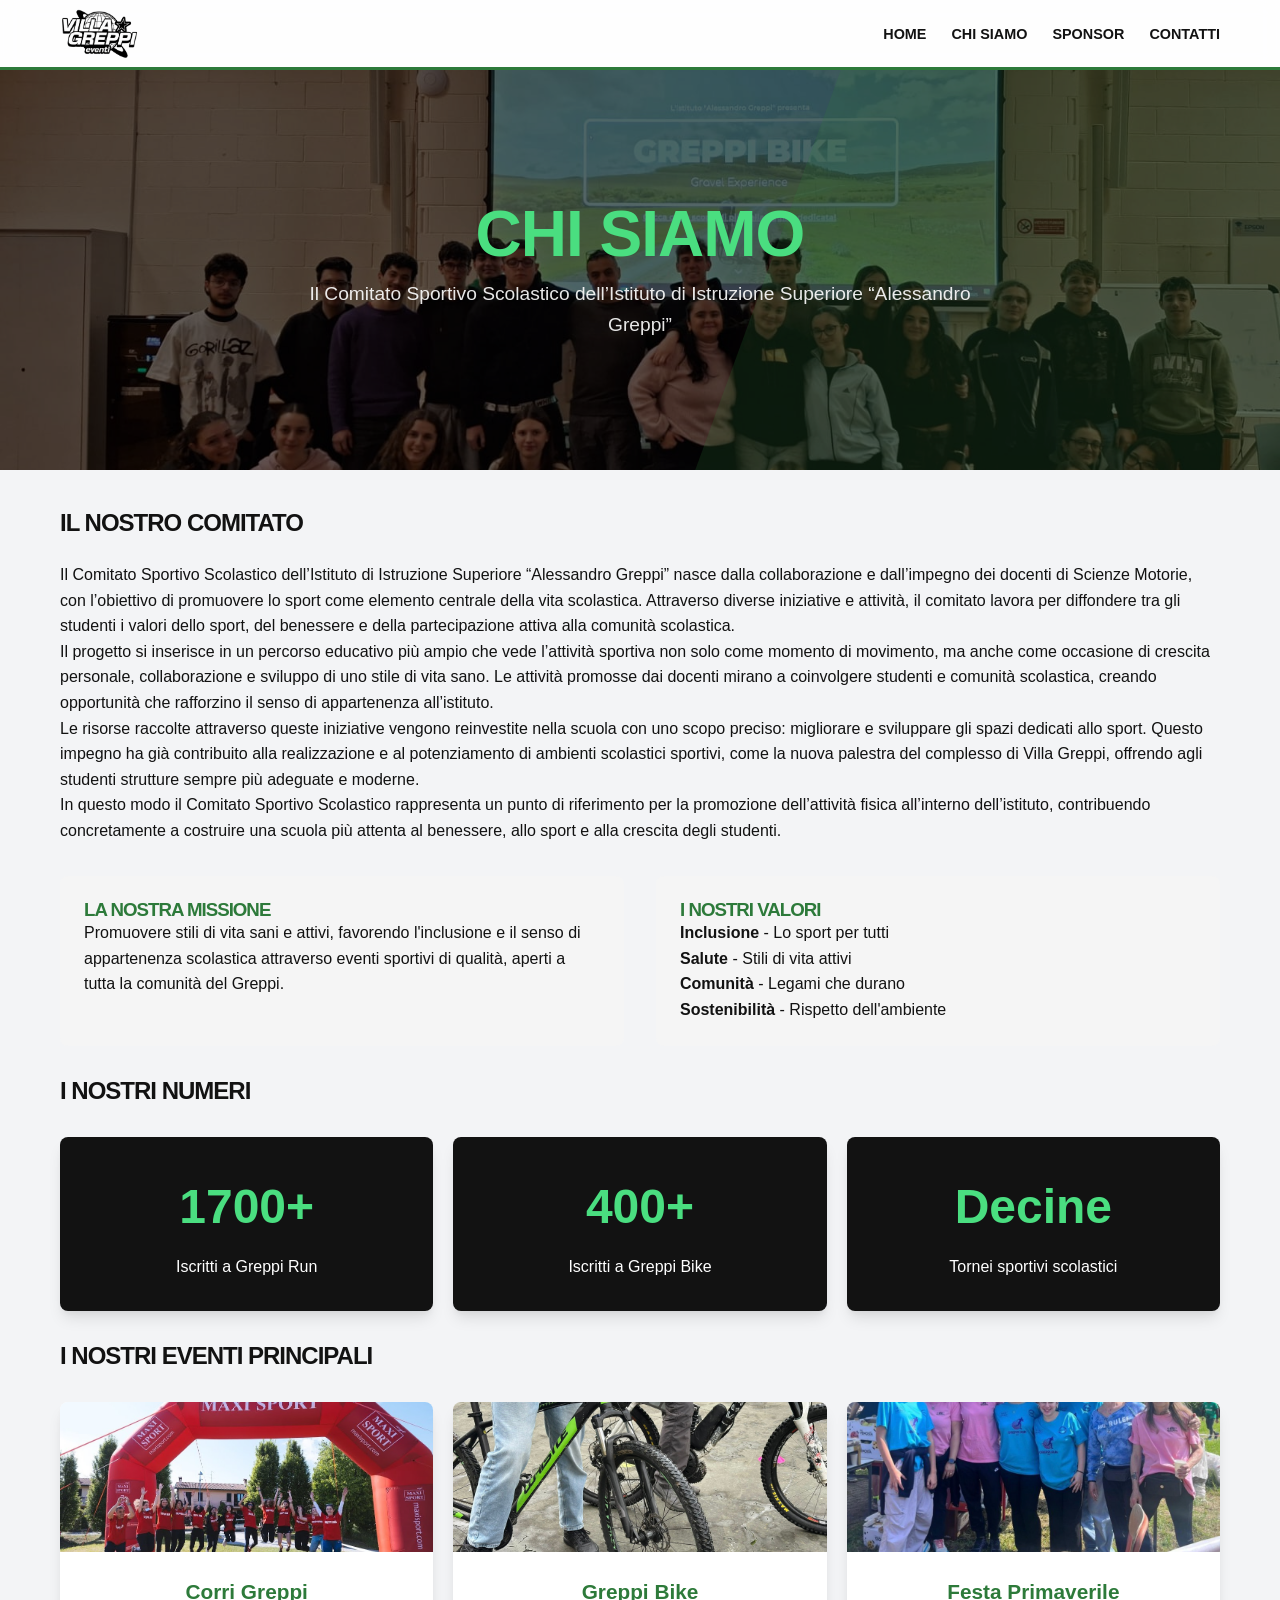
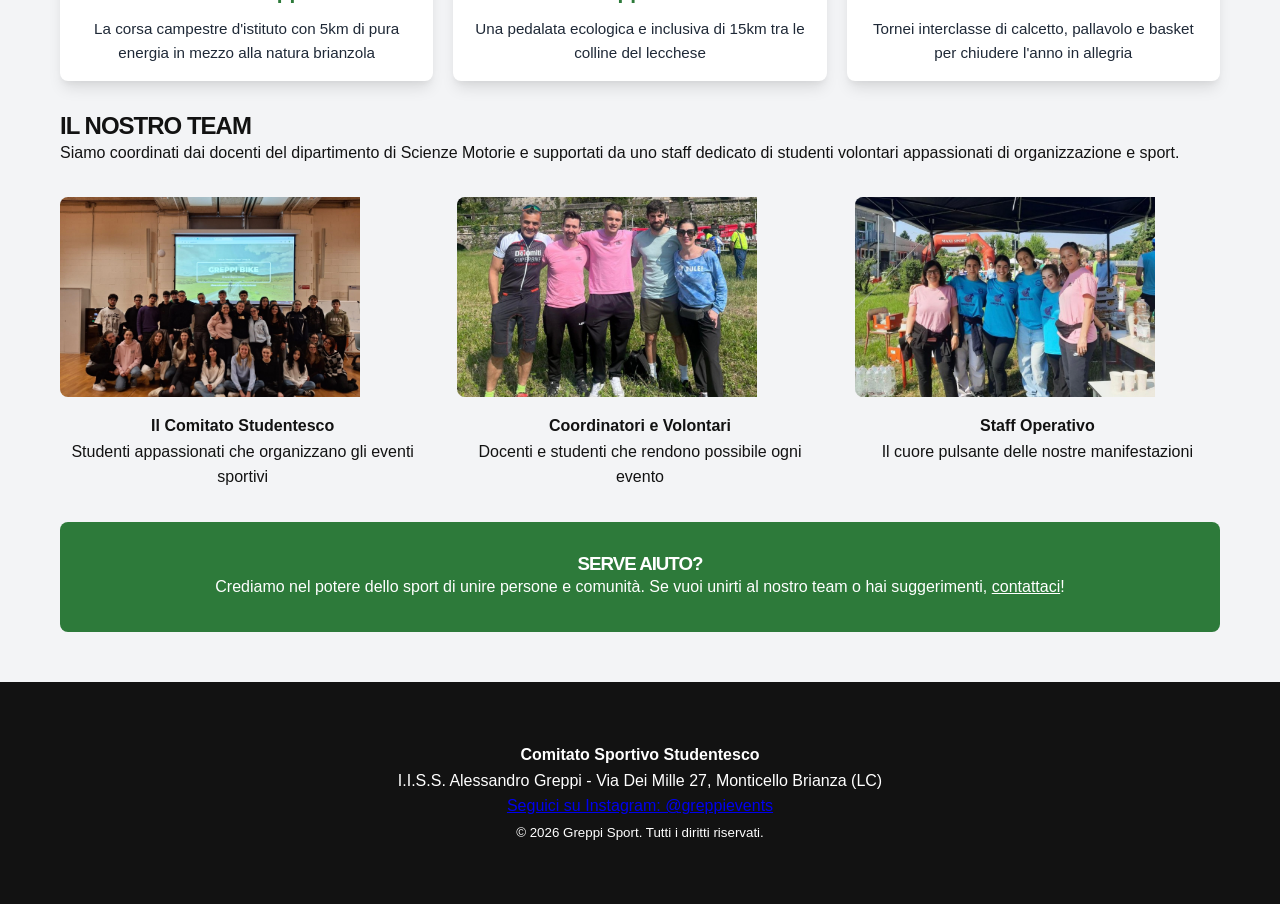
<file: chi-siamo.html>
<!DOCTYPE html>
<html lang="it">
<head>
    <meta charset="UTF-8">
    <meta name="viewport" content="width=device-width, initial-scale=1.0">
    <meta name="description" content="Chi siamo: il Comitato Sportivo Studentesco dell'I.I.S.S. Alessandro Greppi. Promuoviamo sport e stili di vita sani tra gli studenti di Monticello Brianza.">
    <title>Chi Siamo | Greppi Sport</title>
    <link rel="stylesheet" href="css/style.css">
</head>
<body>
    <header class="main-header">
        <nav class="navbar">
            <div class="logo"><a href="index.html"><img src="img/logo1.png" alt="Logo Greppi Sport"></a></div>
            <button class="menu-toggle" id="menuToggle">☰</button>
            <ul class="nav-links" id="navLinks">
                <li><a href="index.html">Home</a></li>
                <li><a href="chi-siamo.html">Chi Siamo</a></li>
                <li><a href="sponsor.html">Sponsor</a></li>
                <li><a href="contatti.html">Contatti</a></li>
            </ul>
        </nav>
    </header>

    <section class="hero" style="background-image: url('img/grupporagazzicomitato.jpg'); background-size: cover; background-position: center;">
        <div class="hero-overlay" style="position: absolute; top: 0; left: 0; right: 0; bottom: 0; background: rgba(0,0,0,0.6);"></div>
        <div style="position: relative; z-index: 2;">
            <h1>Chi Siamo</h1>
            <p>Il Comitato Sportivo Scolastico dell’Istituto di Istruzione Superiore “Alessandro Greppi”</p>
        </div>
    </section>

    <main class="container">
        <h2>Il Nostro Comitato</h2>
        <br>
        <p>Il Comitato Sportivo Scolastico dell’Istituto di Istruzione Superiore “Alessandro Greppi” nasce dalla collaborazione e dall’impegno dei docenti di Scienze Motorie, con l’obiettivo di promuovere lo sport come elemento centrale della vita scolastica. Attraverso diverse iniziative e attività, il comitato lavora per diffondere tra gli studenti i valori dello sport, del benessere e della partecipazione attiva alla comunità scolastica.</p>
        <p>Il progetto si inserisce in un percorso educativo più ampio che vede l’attività sportiva non solo come momento di movimento, ma anche come occasione di crescita personale, collaborazione e sviluppo di uno stile di vita sano. Le attività promosse dai docenti mirano a coinvolgere studenti e comunità scolastica, creando opportunità che rafforzino il senso di appartenenza all’istituto.</p>
        <p>Le risorse raccolte attraverso queste iniziative vengono reinvestite nella scuola con uno scopo preciso: migliorare e sviluppare gli spazi dedicati allo sport. Questo impegno ha già contribuito alla realizzazione e al potenziamento di ambienti scolastici sportivi, come la nuova palestra del complesso di Villa Greppi, offrendo agli studenti strutture sempre più adeguate e moderne.</p>
        <p>In questo modo il Comitato Sportivo Scolastico rappresenta un punto di riferimento per la promozione dell’attività fisica all’interno dell’istituto, contribuendo concretamente a costruire una scuola più attenta al benessere, allo sport e alla crescita degli studenti.</p>

        <div style="display: grid; grid-template-columns: 1fr 1fr; gap: 2rem; margin-top: 2rem;" class="about-grid">
            <div style="background: #f5f5f5; padding: 1.5rem; border-radius: 8px;">
                <h3 style="color: var(--primary);">La Nostra Missione</h3>
                <p>Promuovere stili di vita sani e attivi, favorendo l'inclusione e il senso di appartenenza scolastica attraverso eventi sportivi di qualità, aperti a tutta la comunità del Greppi.</p>
            </div>

            <div style="background: #f5f5f5; padding: 1.5rem; border-radius: 8px;">
                <h3 style="color: var(--primary);">I Nostri Valori</h3>
                <p><strong>Inclusione</strong> - Lo sport per tutti<br>
                <strong>Salute</strong> - Stili di vita attivi<br>
                <strong>Comunità</strong> - Legami che durano<br>
                <strong>Sostenibilità</strong> - Rispetto dell'ambiente</p>
            </div>
        </div>

        <h2 style="margin-top: 2rem;">I Nostri Numeri</h2>
        <div class="stats-grid">
            <div class="stat-card">
                <div class="stat-number">1700+</div>
                <div class="stat-desc">Iscritti a Greppi Run</div>
            </div>
            <div class="stat-card">
                <div class="stat-number">400+</div>
                <div class="stat-desc">Iscritti a Greppi Bike</div>
            </div>
            <div class="stat-card">
                <div class="stat-number">Decine</div>
                <div class="stat-desc">Tornei sportivi scolastici</div>
            </div>
        </div>

        <h2 style="margin-top: 2rem;">I Nostri Eventi Principali</h2>
        <div class="events-simple-grid">
            <div class="simple-card">
                <img src="img/immaginegreppirun.jpg" alt="Corri Greppi">
                <h4>Corri Greppi</h4>
                <p>La corsa campestre d'istituto con 5km di pura energia in mezzo alla natura brianzola</p>
            </div>
            <div class="simple-card">
                <img src="img/imgbici1" alt="Greppi Bike">
                <h4>Greppi Bike</h4>
                <p>Una pedalata ecologica e inclusiva di 15km tra le colline del lecchese</p>
            </div>
            <div class="simple-card">
                <img src="img/volontari1.png" alt="Festa Primaverile">
                <h4>Festa Primaverile</h4>
                <p>Tornei interclasse di calcetto, pallavolo e basket per chiudere l'anno in allegria</p>
            </div>
        </div>

        <h2 style="margin-top: 2rem;">Il Nostro Team</h2>
        <p>Siamo coordinati dai docenti del dipartimento di Scienze Motorie e supportati da uno staff dedicato di studenti volontari appassionati di organizzazione e sport.</p>

        <div class="team-grid" style="display: grid; grid-template-columns: repeat(auto-fit, minmax(250px, 1fr)); gap: 2rem; margin-top: 2rem;">
            <div class="team-card" style="text-align: center;">
                <div style="position: relative; overflow: hidden; border-radius: 8px; margin-bottom: 1rem;">
                    <img src="img/grupporagazzicomitato.jpg" alt="Gruppo del Comitato Studentesco" style="width: 100%; max-width: 300px; height: 200px; object-fit: cover; display: block;">
                    <div class="team-overlay" style="position: absolute; bottom: 0; left: 0; right: 0; background: rgba(0,0,0,0.8); color: white; padding: 1rem; transform: translateY(100%); transition: transform 0.3s;">
                        <strong>Studenti appassionati</strong><br>Organizzano gli eventi sportivi
                    </div>
                </div>
                <h4>Il Comitato Studentesco</h4>
                <p>Studenti appassionati che organizzano gli eventi sportivi</p>
            </div>
            <div class="team-card" style="text-align: center;">
                <div style="position: relative; overflow: hidden; border-radius: 8px; margin-bottom: 1rem;">
                    <img src="img/volontariprof1.png" alt="Volontari e Professori" style="width: 100%; max-width: 300px; height: 200px; object-fit: cover; display: block;">
                    <div class="team-overlay" style="position: absolute; bottom: 0; left: 0; right: 0; background: rgba(0,0,0,0.8); color: white; padding: 1rem; transform: translateY(100%); transition: transform 0.3s;">
                        <strong>Coordinazione e supporto</strong><br>Docenti e studenti uniti
                    </div>
                </div>
                <h4>Coordinatori e Volontari</h4>
                <p>Docenti e studenti che rendono possibile ogni evento</p>
            </div>
            <div class="team-card" style="text-align: center;">
                <div style="position: relative; overflow: hidden; border-radius: 8px; margin-bottom: 1rem;">
                    <img src="img/volontari2.png" alt="Team dei Volontari" style="width: 100%; max-width: 300px; height: 200px; object-fit: cover; display: block;">
                    <div class="team-overlay" style="position: absolute; bottom: 0; left: 0; right: 0; background: rgba(0,0,0,0.8); color: white; padding: 1rem; transform: translateY(100%); transition: transform 0.3s;">
                        <strong>Cuore pulsante</strong><br>Delle nostre manifestazioni
                    </div>
                </div>
                <h4>Staff Operativo</h4>
                <p>Il cuore pulsante delle nostre manifestazioni</p>
            </div>
        </div>

        <div style="background: var(--primary); color: white; padding: 2rem; border-radius: 8px; text-align: center; margin-top: 2rem;">
            <h3>Serve aiuto?</h3>
            <p>Crediamo nel potere dello sport di unire persone e comunità. Se vuoi unirti al nostro team o hai suggerimenti, <a href="contatti.html" style="color: white; text-decoration: underline;">contattaci</a>!</p>
        </div>
    </main>

    <footer>
        <p><strong>Comitato Sportivo Studentesco</strong></p>
        <p>I.I.S.S. Alessandro Greppi - Via Dei Mille 27, Monticello Brianza (LC)</p>
        <p><a href="https://instagram.com/greppievents" target="_blank">Seguici su Instagram: @greppievents</a></p>
        <p><small>&copy; 2026 Greppi Sport. Tutti i diritti riservati.</small></p>
    </footer>

    <script src="js/main.js"></script>
</body>
</html>
</file>
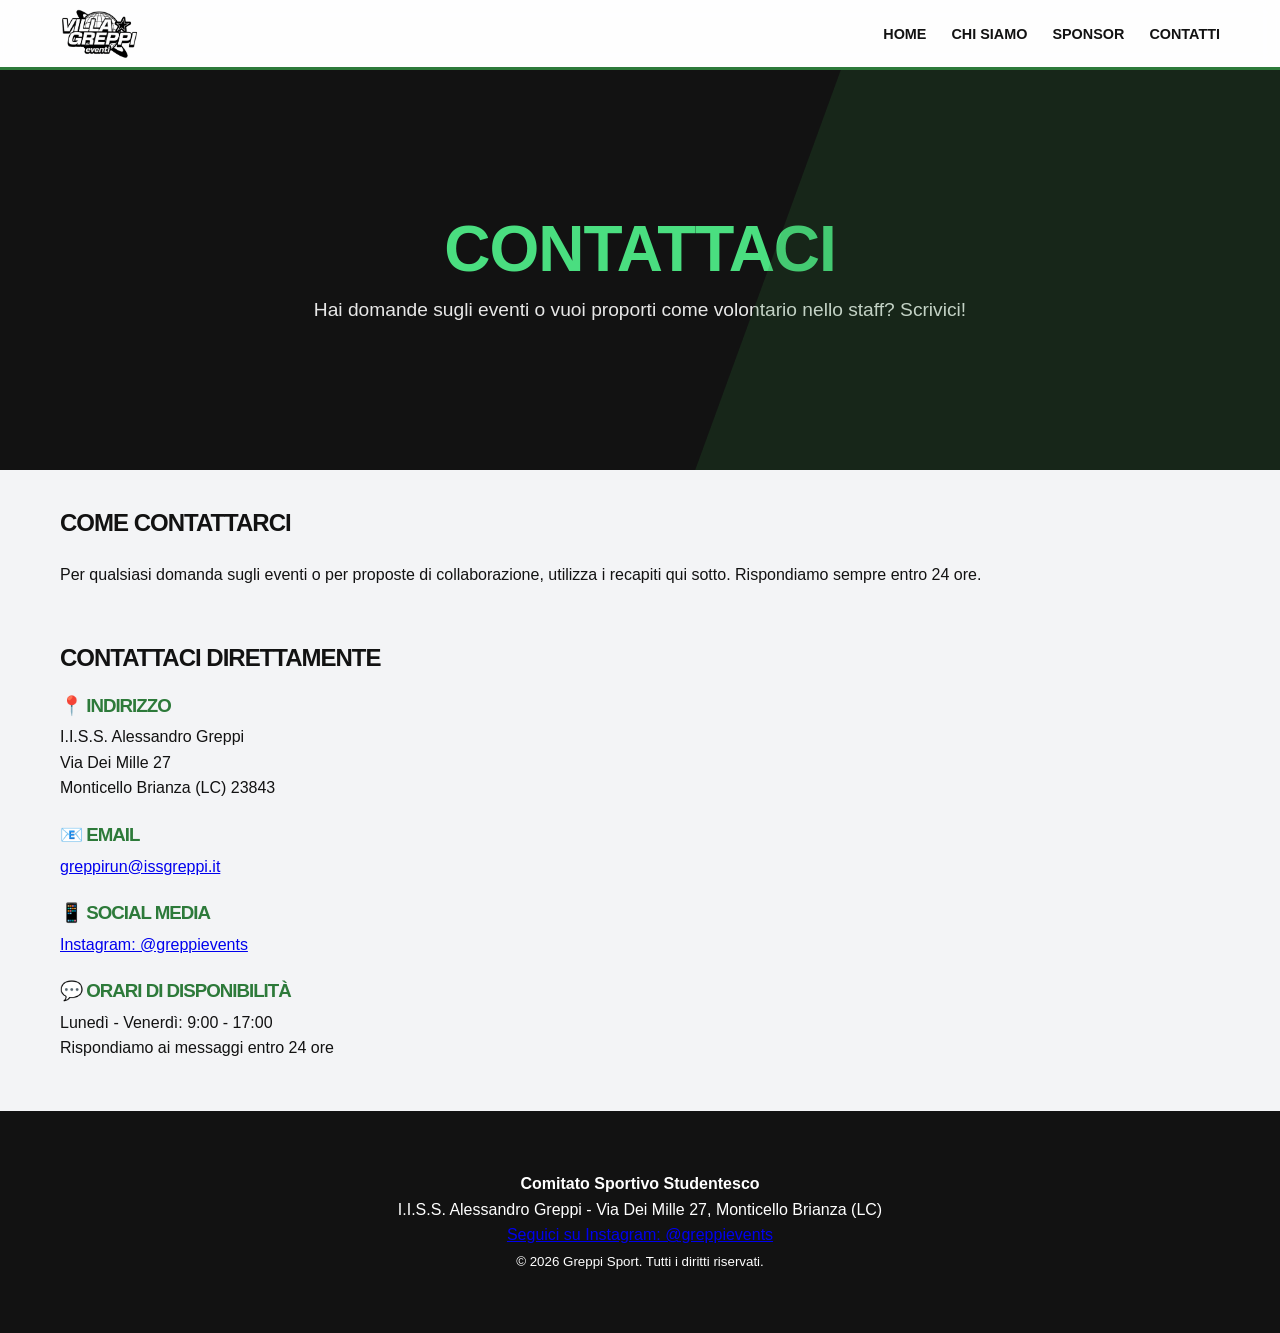
<file: contatti.html>
<!DOCTYPE html>
<html lang="it">
<head>
    <meta charset="UTF-8">
    <meta name="viewport" content="width=device-width, initial-scale=1.0">
    <meta name="description" content="Contattaci per domande su Corri Greppi, Greppi Bike e gli eventi sportivi del Comitato Studentesco dell'I.I.S.S. Alessandro Greppi.">
    <title>Contatti | Greppi Sport</title>
    <link rel="stylesheet" href="css/style.css">
</head>
<body>
    <header class="main-header">
        <nav class="navbar">
            <div class="logo"><a href="index.html"><img src="img/logo1.png" alt="Logo Greppi Sport"></a></div>
            <button class="menu-toggle" id="menuToggle">☰</button>
            <ul class="nav-links" id="navLinks">
                <li><a href="index.html">Home</a></li>
                <li><a href="chi-siamo.html">Chi Siamo</a></li>
                <li><a href="sponsor.html">Sponsor</a></li>
                <li><a href="contatti.html">Contatti</a></li>
            </ul>
        </nav>
    </header>

    <section class="hero">
        <h1>Contattaci</h1>
        <p>Hai domande sugli eventi o vuoi proporti come volontario nello staff? Scrivici!</p>
    </section>

    <main class="container">
        <div class="contact-grid">
            <div>
                <h2>Come Contattarci</h2>
                <br>
                <p style="margin-bottom: 2rem;">Per qualsiasi domanda sugli eventi o per proposte di collaborazione, utilizza i recapiti qui sotto. Rispondiamo sempre entro 24 ore.</p>
                <br>
            </div>

            <div>
                <h2>Contattaci Direttamente</h2>
                <div style="margin-top: 1.5rem;">
                    <h3 style="color: var(--primary); margin-bottom: 0.5rem;">📍 Indirizzo</h3>
                    <p>I.I.S.S. Alessandro Greppi<br>Via Dei Mille 27<br>Monticello Brianza (LC) 23843</p>
                </div>

                <div style="margin-top: 1.5rem;">
                    <h3 style="color: var(--primary); margin-bottom: 0.5rem;">📧 Email</h3>
                    <p><a href="mailto:greppirun@issgreppi.it">greppirun@issgreppi.it</a></p>
                </div>

                <div style="margin-top: 1.5rem;">
                    <h3 style="color: var(--primary); margin-bottom: 0.5rem;">📱 Social Media</h3>
                    <p><a href="https://instagram.com/greppievents" target="_blank">Instagram: @greppievents</a></p>
                </div>

                <div style="margin-top: 1.5rem;">
                    <h3 style="color: var(--primary); margin-bottom: 0.5rem;">💬 Orari di Disponibilità</h3>
                    <p>Lunedì - Venerdì: 9:00 - 17:00<br>
                    Rispondiamo ai messaggi entro 24 ore</p>
                </div>
            </div>
        </div>
    </main>

    <footer>
        <p><strong>Comitato Sportivo Studentesco</strong></p>
        <p>I.I.S.S. Alessandro Greppi - Via Dei Mille 27, Monticello Brianza (LC)</p>
        <p><a href="https://instagram.com/greppievents" target="_blank">Seguici su Instagram: @greppievents</a></p>
        <p><small>&copy; 2026 Greppi Sport. Tutti i diritti riservati.</small></p>
    </footer>

    <script src="js/main.js"></script>
</body>
</html>
</file>
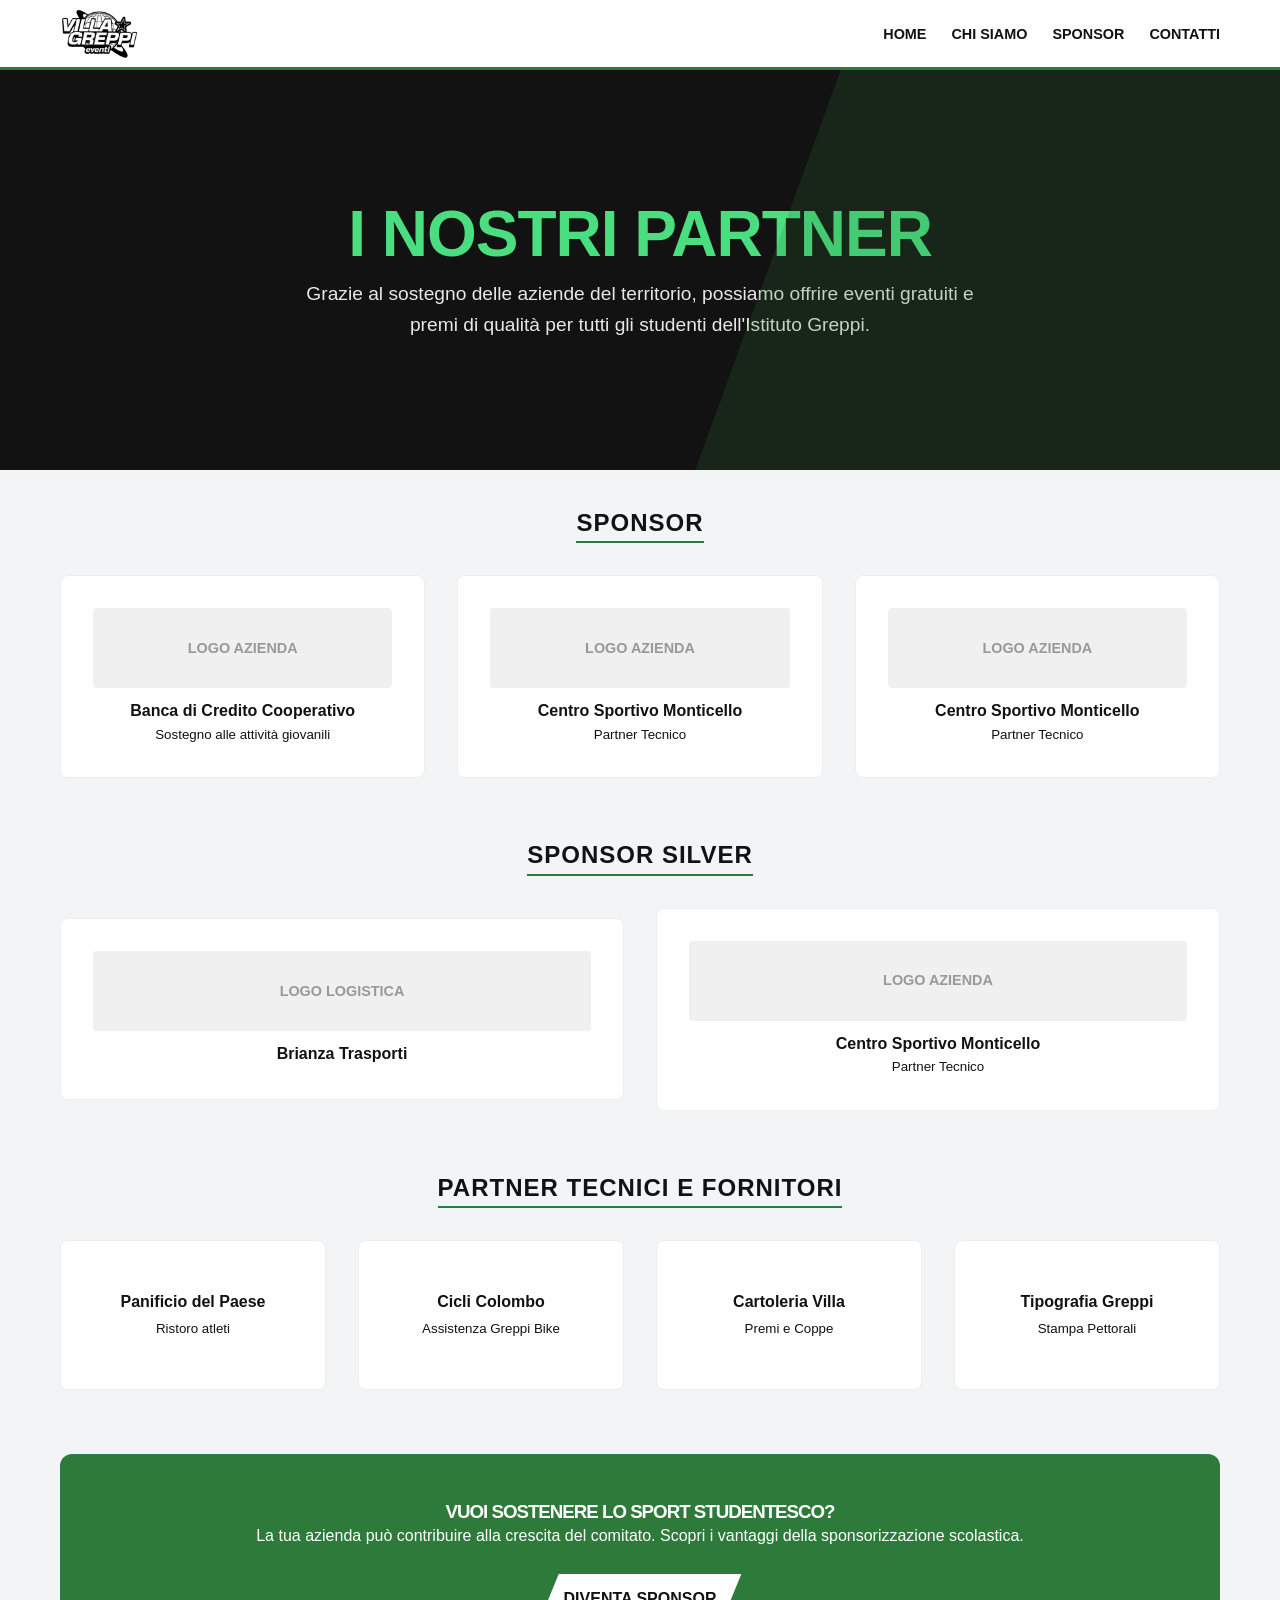
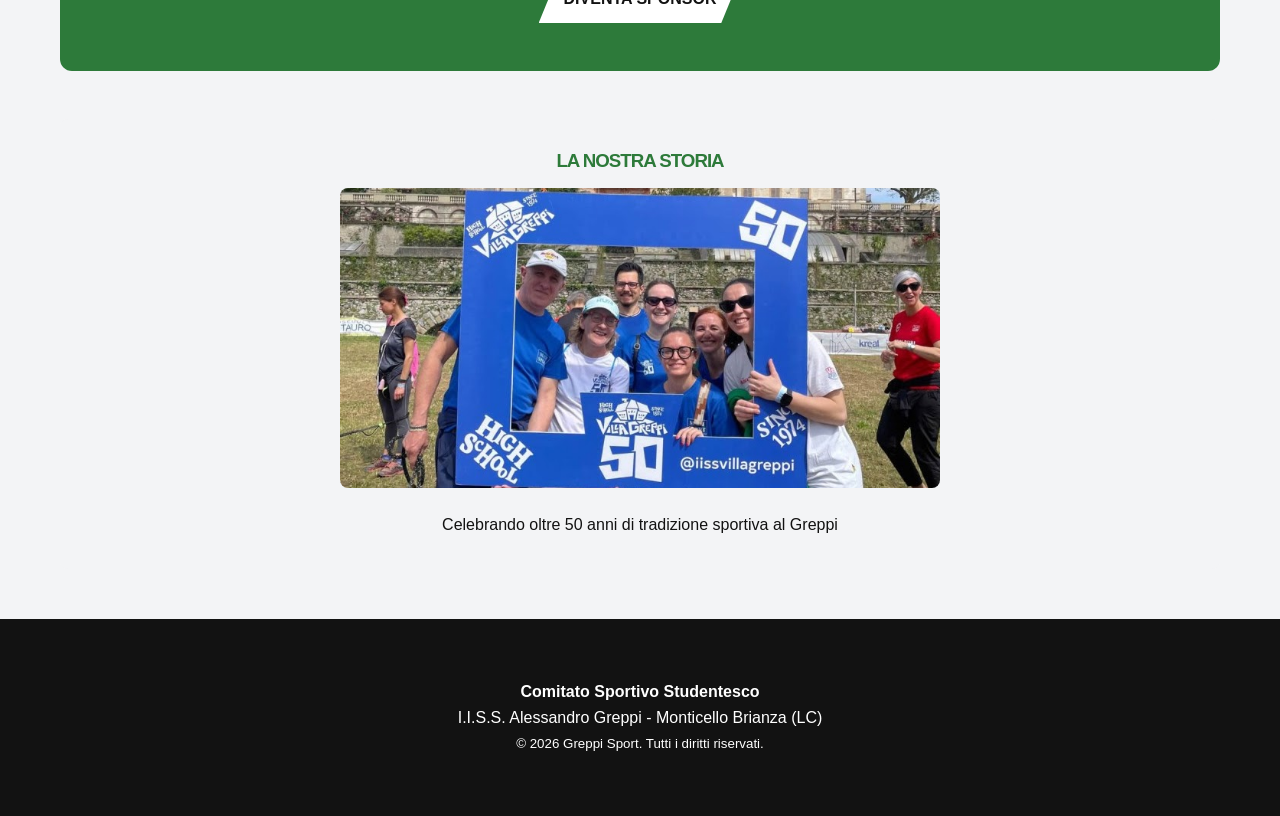
<file: sponsor.html>
<!DOCTYPE html>
<html lang="it">
<head>
    <meta charset="UTF-8">
    <meta name="viewport" content="width=device-width, initial-scale=1.0">
    <meta name="description" content="Partner e sponsor dell'I.I.S.S. Alessandro Greppi. Supportiamo gli eventi sportivi: Corri Greppi, Greppi Bike, Festa Primaverile. Comitato sportivo studentesco.">
    <title>Sponsor | Greppi Sport</title>
    <link rel="stylesheet" href="css/style.css">
</head>
<body>

    <header class="main-header">
        <nav class="navbar">
            <div class="logo"><a href="index.html"><img src="img/logo1.png" alt="Logo Greppi Sport"></a></div>
            <button class="menu-toggle" id="menuToggle">☰</button>
            <ul class="nav-links" id="navLinks">
                <li><a href="index.html">Home</a></li>
                <li><a href="chi-siamo.html">Chi Siamo</a></li>
                <li><a href="sponsor.html">Sponsor</a></li>
                <li><a href="contatti.html">Contatti</a></li>
            </ul>
        </nav>
    </header>

    <section class="hero">
        <h1>I Nostri Partner</h1>
        <p>Grazie al sostegno delle aziende del territorio, possiamo offrire eventi gratuiti e premi di qualità per tutti gli studenti dell'Istituto Greppi.</p>
    </section>

    <main class="container">
        
        <section class="sponsor-tier">
            <h2>Sponsor</h2>
            <div class="logo-grid">
                <div class="logo-box">
                    <div class="logo-placeholder">LOGO AZIENDA</div>
                    <strong>Banca di Credito Cooperativo</strong>
                    <small>Sostegno alle attività giovanili</small>
                </div>
                <div class="logo-box">
                    <div class="logo-placeholder">LOGO AZIENDA</div>
                    <strong>Centro Sportivo Monticello</strong>
                    <small>Partner Tecnico</small>
                </div>
                <div class="logo-box">
                    <div class="logo-placeholder">LOGO AZIENDA</div>
                    <strong>Centro Sportivo Monticello</strong>
                    <small>Partner Tecnico</small>
                </div>
            </div>
        </section>

        <section class="sponsor-tier">
            <h2>Sponsor Silver</h2>
            <div class="logo-grid">
                <div class="logo-box">
                    <div class="logo-placeholder">LOGO LOGISTICA</div>
                    <strong>Brianza Trasporti</strong>
                </div>
                <div class="logo-box">
                    <div class="logo-placeholder">LOGO AZIENDA</div>
                    <strong>Centro Sportivo Monticello</strong>
                    <small>Partner Tecnico</small>
                </div>
            </div>
        </section>

        <section class="sponsor-tier">
            <h2>Partner Tecnici e Fornitori</h2>
            <div class="logo-grid" style="grid-template-columns: repeat(auto-fit, minmax(150px, 1fr));">
                <div class="logo-box">
                    <strong>Panificio del Paese</strong>
                    <p><small>Ristoro atleti</small></p>
                </div>
                <div class="logo-box">
                    <strong>Cicli Colombo</strong>
                    <p><small>Assistenza Greppi Bike</small></p>
                </div>
                <div class="logo-box">
                    <strong>Cartoleria Villa</strong>
                    <p><small>Premi e Coppe</small></p>
                </div>
                <div class="logo-box">
                    <strong>Tipografia Greppi</strong>
                    <p><small>Stampa Pettorali</small></p>
                </div>
            </div>
        </section>

        <section class="cta-sponsor">
            <h3>Vuoi sostenere lo sport studentesco?</h3>
            <p>La tua azienda può contribuire alla crescita del comitato. Scopri i vantaggi della sponsorizzazione scolastica.</p>
            <br>
            <a href="contatti.html" class="btn" style="background: white; color: #121212;">Diventa Sponsor</a>
        </section>

        <section style="text-align: center; margin-top: 3rem; padding: 2rem; background: var(--bg-light); border-radius: 8px;">
            <h3 style="color: var(--primary);">La Nostra Storia</h3>
            <img src="img/immagine50esimoanniversario.jpg" alt="50esimo anniversario del Comitato Sportivo" style="width: 100%; max-width: 600px; height: 300px; object-fit: cover; border-radius: 8px; margin: 1rem 0;">
            <p>Celebrando oltre 50 anni di tradizione sportiva al Greppi</p>
        </section>

    </main>

    <footer>
        <p><strong>Comitato Sportivo Studentesco</strong></p>
        <p>I.I.S.S. Alessandro Greppi - Monticello Brianza (LC)</p>
        <p><small>&copy; 2026 Greppi Sport. Tutti i diritti riservati.</small></p>
    </footer>

    <script src="js/main.js"></script>
</body>
</html>
</file>
<file: css/style.css>
/* css/style.css */
:root {
  --primary: #2d7a3a; /* Verde Greppi */
  --primary-bright: #4ade80; /* Verde brillante per accenti */
  --accent: #facc15; /* Giallo per contrasto (richiama i pettorali/trofei) */
  --dark: #121212;
  --light: #ffffff;
  --gray-100: #f3f4f6;
  --gray-800: #1f2937;
  --bg-light: #f3f4f6;
  --font-main: 'Segoe UI', Roboto, Helvetica, Arial, sans-serif;
  --shadow: 0 10px 15px -3px rgba(0, 0, 0, 0.1), 0 4px 6px -2px rgba(0, 0, 0, 0.05);
}

/* Reset e Base */
* { margin: 0; padding: 0; box-sizing: border-box; }

html { 
  scroll-behavior: smooth; 
  scroll-padding-top: 100px; 
}

body {
  font-family: var(--font-main);
  background-color: var(--gray-100);
  color: var(--dark);
  line-height: 1.6;
  overflow-x: hidden;
}

/* Tipografia Sportiva */
h1, h2, h3 {
  text-transform: uppercase;
  font-weight: 800;
  letter-spacing: -1px;
  line-height: 1.1;
}

/* Header Glassmorphism */
.main-header {
  background: rgba(255, 255, 255, 0.9);
  backdrop-filter: blur(10px);
  border-bottom: 3px solid var(--primary);
  position: sticky;
  top: 0;
  z-index: 1000;
  height: 70px;
}

.navbar {
  display: flex;
  justify-content: space-between;
  align-items: center;
  max-width: 1200px;
  height: 100%;
  margin: 0 auto;
  padding: 0 20px;
}

.logo {
  font-size: 1.5rem;
  color: var(--primary);
  font-weight: 900;
  font-style: italic;
  display: flex;
  align-items: center;
}

.logo img {
  height: 50px;
  width: auto;
  vertical-align: middle;
}

.nav-links {
  display: flex;
  gap: 25px;
  list-style: none;
}

.nav-links a {
  text-decoration: none;
  color: var(--dark);
  font-weight: 700;
  font-size: 0.9rem;
  text-transform: uppercase;
  transition: color 0.3s;
}

.nav-links a:hover { color: var(--primary); }

/* Hero Section "Aggressiva" */
.hero {
  background: var(--dark);
  color: var(--light);
  padding: 100px 20px;
  text-align: center;
  position: relative;
  overflow: hidden;
  min-height: 400px; /* Altezza minima uniforme per tutte le Hero */
  display: flex;
  flex-direction: column;
  justify-content: center;
  align-items: center;
}

/* Effetto striscia diagonale sullo sfondo */
.hero::after {
  content: "";
  position: absolute;
  top: 0; right: -10%;
  width: 50%; height: 100%;
  background: var(--primary);
  transform: skewX(-20deg);
  z-index: 1;
  opacity: 0.2;
}

.hero .content {
  position: relative;
  z-index: 2;
}

.hero h1 {
  font-size: 4rem;
  margin-bottom: 10px;
  color: var(--primary-bright);
}

.hero p {
  font-size: 1.2rem;
  max-width: 700px;
  margin: 0 auto;
  font-weight: 300;
  opacity: 0.9;
}

/* Event Cards - Stile "Flyer" */
.container {
  max-width: 1200px;
  margin: 40px auto 50px; /* Distacco di 40px dalla hero per leggibilità */
  padding: 0 20px;
  position: relative;
  z-index: 10;
  scroll-margin-top: 80px; /* Evita che l'header copra il contenuto allo scroll */
}

.events-grid {
  display: grid;
  grid-template-columns: repeat(auto-fit, minmax(320px, 1fr));
  gap: 30px;
}

.card {
  background: var(--light);
  border-radius: 0; /* Angoli squadrati per un look più tecnico */
  border-left: 8px solid var(--primary);
  box-shadow: var(--shadow);
  transition: transform 0.3s, box-shadow 0.3s;
  display: flex;
  flex-direction: column;
}

.card:hover {
  transform: translateY(-10px) rotate(1deg);
  box-shadow: 20px 20px 0px var(--accent);
}

.card-img {
  height: 200px;
  background: #333;
  color: white;
  display: flex;
  align-items: center;
  justify-content: center;
  font-weight: 800;
  background-size: cover;
  background-position: center;
}

.card-content { padding: 25px; }

.card-content h3 {
  font-size: 1.8rem;
  margin-bottom: 15px;
}

/* Pulsanti "Street" */
.btn {
  display: inline-block;
  padding: 12px 25px;
  background: var(--primary);
  color: white;
  text-decoration: none;
  font-weight: 800;
  text-transform: uppercase;
  border: none;
  cursor: pointer;
  transition: 0.2s;
  clip-path: polygon(10% 0, 100% 0, 90% 100%, 0% 100%); /* Forma a trapezio sportivo */
}

.btn:hover {
  background: var(--dark);
  transform: scale(1.05);
}

/* Navbar Evento (Secondaria) */
.event-nav {
  background: var(--dark);
  padding: 15px 0;
  position: sticky;
  top: 70px;
  z-index: 999;
}

.event-nav ul {
  display: flex;
  justify-content: center;
  list-style: none;
  gap: 20px;
  flex-wrap: wrap;
}

.event-nav a {
  color: var(--light);
  text-transform: uppercase;
  font-size: 0.8rem;
  font-weight: 700;
  text-decoration: none;
  padding: 5px 10px;
}

.event-nav a:hover {
  background: var(--primary);
}

/* Sezioni Interne Evento */
.event-section {
  padding: 80px 20px;
  max-width: 900px;
  margin: 0 auto;
}

.event-section p {
  margin-bottom: 0.8rem; /* Riduce lo spazio tra paragrafi per maggiore leggibilità */
}

/* Stile per le immagini nelle pagine evento */
.event-image {
  width: 100%;
  max-width: 600px;
  height: auto;
  border-radius: 8px;
  box-shadow: 0 4px 8px rgba(0,0,0,0.1);
  margin: 1rem auto;
  display: block;
}

/* Stile per placeholder grigio */
.image-placeholder {
  width: 100%;
  max-width: 600px;
  height: 200px;
  background-color: #e0e0e0;
  border-radius: 8px;
  box-shadow: 0 4px 8px rgba(0,0,0,0.1);
  margin: 1rem auto;
  display: flex;
  align-items: center;
  justify-content: center;
  color: #666;
  font-style: italic;
}

.event-section h2 {
  font-size: 2.5rem;
  margin-bottom: 30px;
  position: relative;
}

.event-section h2::before {
  content: "";
  position: absolute;
  bottom: -10px;
  left: 0;
  width: 60px;
  height: 6px;
  background: var(--accent);
}

/* Form e Input */
.form-group { margin-bottom: 20px; }
.form-control {
  width: 100%;
  padding: 15px;
  border: 2px solid var(--gray-100);
  background: var(--gray-100);
  font-weight: 600;
}

.form-control:focus {
  outline: none;
  border-color: var(--primary);
  background: white;
}

/* Hamburger Menu - Hidden by default (desktop) */
.menu-toggle { 
  display: none; 
}

/* Sponsor Styles */
.sponsor-tier {
  margin-bottom: 4rem;
  text-align: center;
}

.sponsor-tier h2 {
  border-bottom: 2px solid var(--primary);
  display: inline-block;
  padding-bottom: 5px;
  margin-bottom: 2rem;
  text-transform: uppercase;
  letter-spacing: 1px;
}

.logo-grid {
  display: grid;
  grid-template-columns: repeat(auto-fit, minmax(200px, 1fr));
  gap: 2rem;
  align-items: center;
}

.logo-box {
  background: white;
  padding: 2rem;
  border-radius: 8px;
  border: 1px solid #eee;
  display: flex;
  flex-direction: column;
  align-items: center;
  justify-content: center;
  min-height: 150px;
  transition: box-shadow 0.3s ease;
}

.logo-box:hover {
  box-shadow: 0 5px 15px rgba(0,0,0,0.1);
}

.logo-placeholder {
  width: 100%;
  height: 80px;
  background: #f0f0f0;
  display: flex;
  align-items: center;
  justify-content: center;
  color: #999;
  font-size: 0.9rem;
  font-weight: bold;
  border-radius: 4px;
  margin-bottom: 10px;
}

.cta-sponsor {
  background-color: var(--primary);
  color: white;
  padding: 3rem 1rem;
  border-radius: 12px;
  text-align: center;
  margin-top: 2rem;
}

.cta-sponsor h3 { 
  color: white; 
}

/* Contact & About Grid Responsive */
.contact-grid,
.about-grid {
  grid-template-columns: 1fr 1fr;
}

@media (max-width: 768px) {
  .contact-grid,
  .about-grid {
    grid-template-columns: 1fr;
  }
  .video-grid {
    grid-template-columns: 1fr !important;
  }
}

/* Footer */
footer {
  background: var(--dark);
  color: white;
  padding: 60px 20px;
  text-align: center;
}

/* Responsive Mobile */
/* Sezione Iscrizioni - Stile Card Orizzontale (simile alla home ma meno esuberante) */
.signup-section {
  background: var(--light);
  border-left: 8px solid var(--primary);
  box-shadow: var(--shadow);
  padding: 25px;
  margin-top: 20px;
  display: flex;
  align-items: center;
  justify-content: space-between;
  flex-wrap: wrap;
  gap: 1rem;
  transition: transform 0.3s, box-shadow 0.3s;
}

.signup-section:hover {
  transform: translateY(-3px); /* Riduzione traslazione (da -10px a -3px) */
  box-shadow: 0 10px 20px rgba(0,0,0,0.1);
}

.signup-section h3 {
  color: var(--dark);
  margin: 0;
  flex: 1;
  min-width: 200px;
}

.signup-section .btn-container {
  display: flex;
  gap: 1rem;
}

/* Sezione Statistiche per Chi Siamo */
.stats-grid {
  display: grid;
  grid-template-columns: repeat(auto-fit, minmax(200px, 1fr));
  gap: 20px;
  margin: 2rem 0;
  text-align: center;
}

.stat-card {
  background: var(--dark);
  color: white;
  padding: 2rem;
  border-radius: 8px;
  box-shadow: var(--shadow);
}

.stat-number {
  font-size: 3rem;
  font-weight: 800;
  color: var(--primary-bright);
}

.stat-desc {
  font-size: 1rem;
  margin-top: 0.5rem;
  color: var(--light);
}

/* Griglia eventi semplice per Chi Siamo */
.events-simple-grid {
  display: grid;
  grid-template-columns: repeat(auto-fit, minmax(250px, 1fr));
  gap: 20px;
  margin-top: 2rem;
}

.simple-card {
  background: white;
  border-radius: 8px;
  overflow: hidden;
  box-shadow: var(--shadow);
  text-align: center;
  transition: transform 0.3s, box-shadow 0.3s;
}

.simple-card:hover {
  transform: translateY(-5px);
  box-shadow: 0 15px 30px rgba(0,0,0,0.15);
}

.simple-card img {
  width: 100%;
  height: 150px;
  object-fit: cover;
}

.simple-card h4 {
  color: var(--primary);
  margin: 1rem 0 0.5rem;
  font-size: 1.3rem;
}

.simple-card p {
  padding: 0 1rem 1rem;
  color: var(--gray-800);
  font-size: 0.95rem;
}

/* Effetto hover per la sezione Team */
.team-card {
  cursor: pointer;
}

.team-card img {
  transition: transform 0.3s;
}

.team-card:hover img {
  transform: scale(1.05);
}

.team-card:hover .team-overlay {
  transform: translateY(0) !important;
}

@media (max-width: 768px) {
  .hero h1 { font-size: 2.5rem; }
  .container { margin-top: 20px; }
  .menu-toggle { display: block; font-size: 2rem; color: var(--primary); background: none; border: none; }
  .nav-links {
    display: none;
    position: absolute;
    top: 70px; left: 0; width: 100%;
    background: white; flex-direction: column; padding: 20px;
  }
  .nav-links.active { display: flex; }
}

/* Stili per l'Editor WYSIWYG Flottante */
.editor-toolbar-floating {
  background: white;
  border: 1px solid #ccc;
  border-radius: 4px;
  padding: 5px;
  box-shadow: 0 2px 10px rgba(0,0,0,0.1);
  z-index: 10000;
  display: none;
  position: fixed;
}

.editor-toolbar-floating button {
  background: none;
  border: none;
  padding: 5px 10px;
  cursor: pointer;
  font-size: 14px;
  transition: background 0.2s;
}

.editor-toolbar-floating button:hover {
  background: #f0f0f0;
  border-radius: 3px;
}

/* Stili per la Dashboard (se non già presenti) */
.dashboard-container {
  display: flex;
  min-height: 100vh;
}

.sidebar {
  width: 250px;
  background: var(--dark);
  color: white;
  padding: 1rem;
}

.sidebar h3 {
  color: var(--primary-bright);
  margin-bottom: 1rem;
}

.sidebar nav a {
  display: block;
  color: white;
  padding: 0.8rem;
  text-decoration: none;
  border-radius: 4px;
  margin-bottom: 0.5rem;
}

.sidebar nav a:hover,
.sidebar nav a.active {
  background: var(--primary);
}

.main-content {
  flex: 1;
  padding: 2rem;
  background: var(--gray-100);
}

.section {
  display: none;
}

.section.active {
  display: block;
}
</file>
